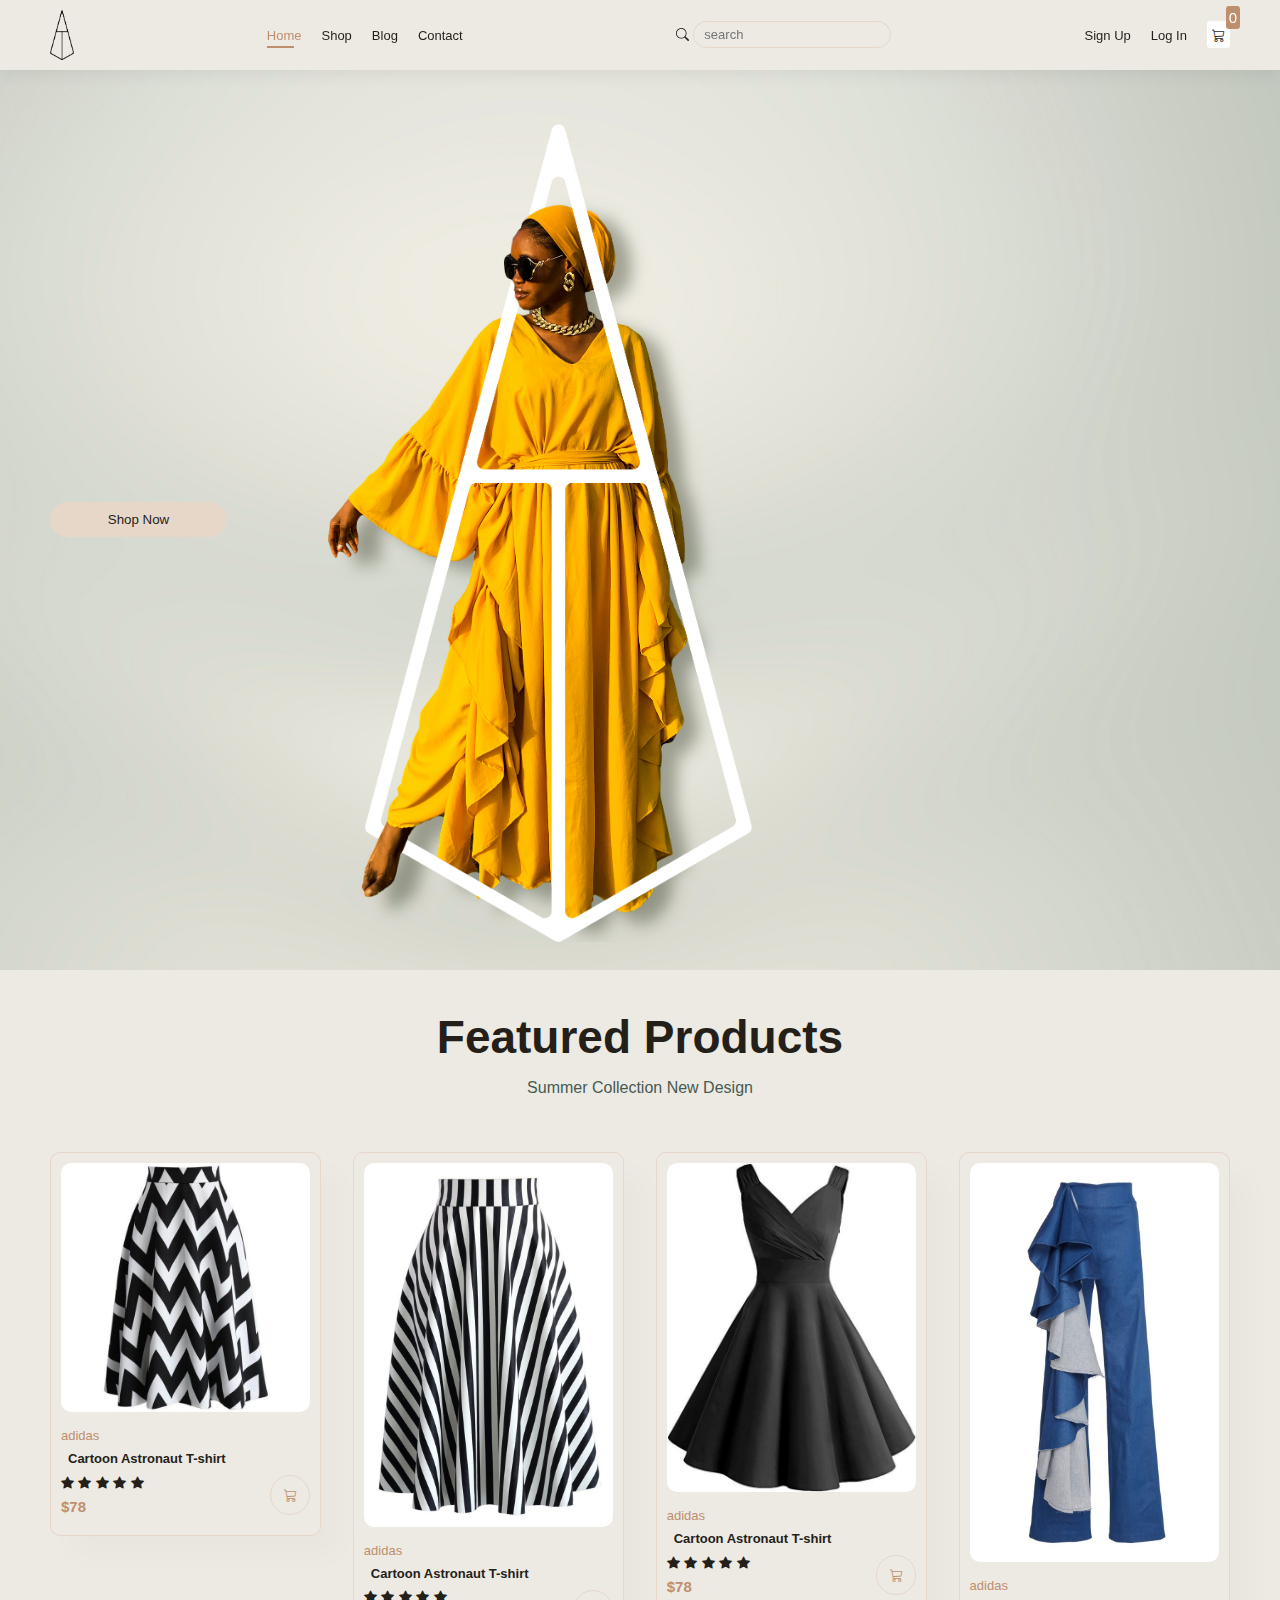
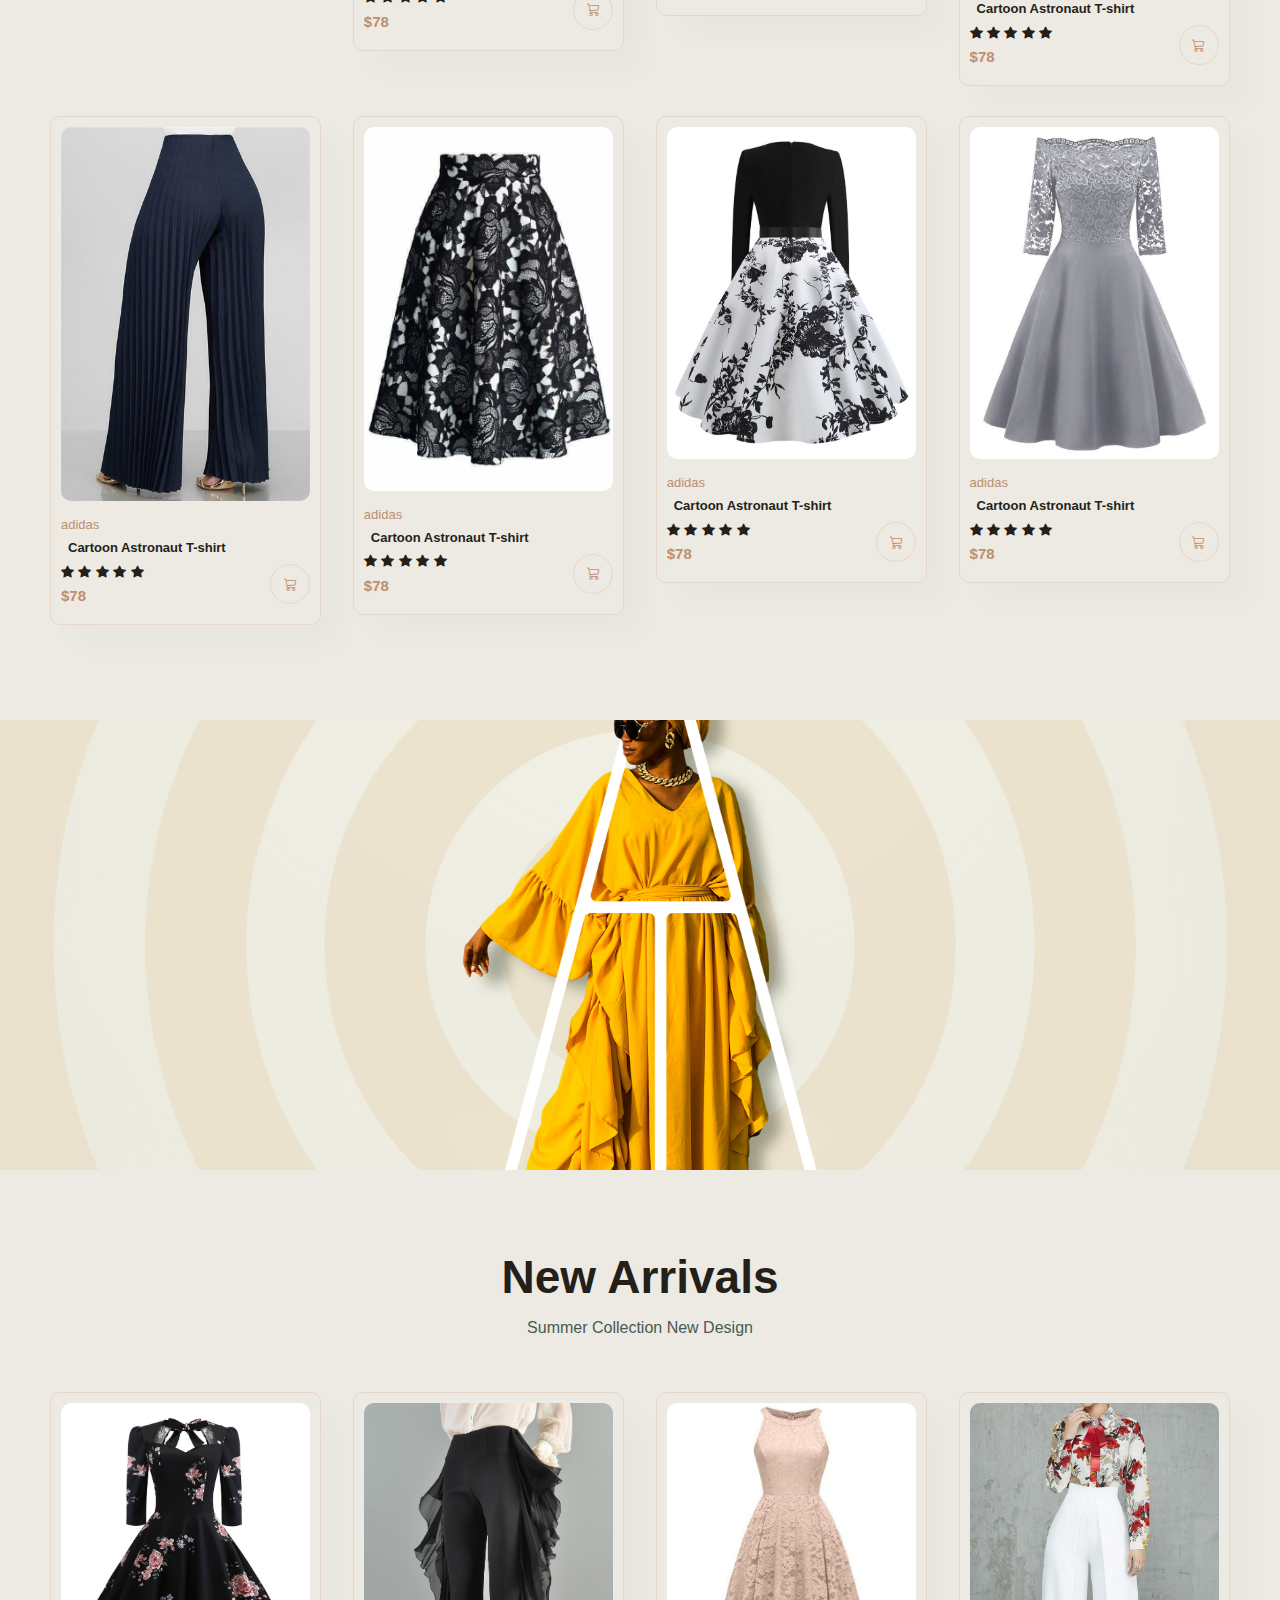
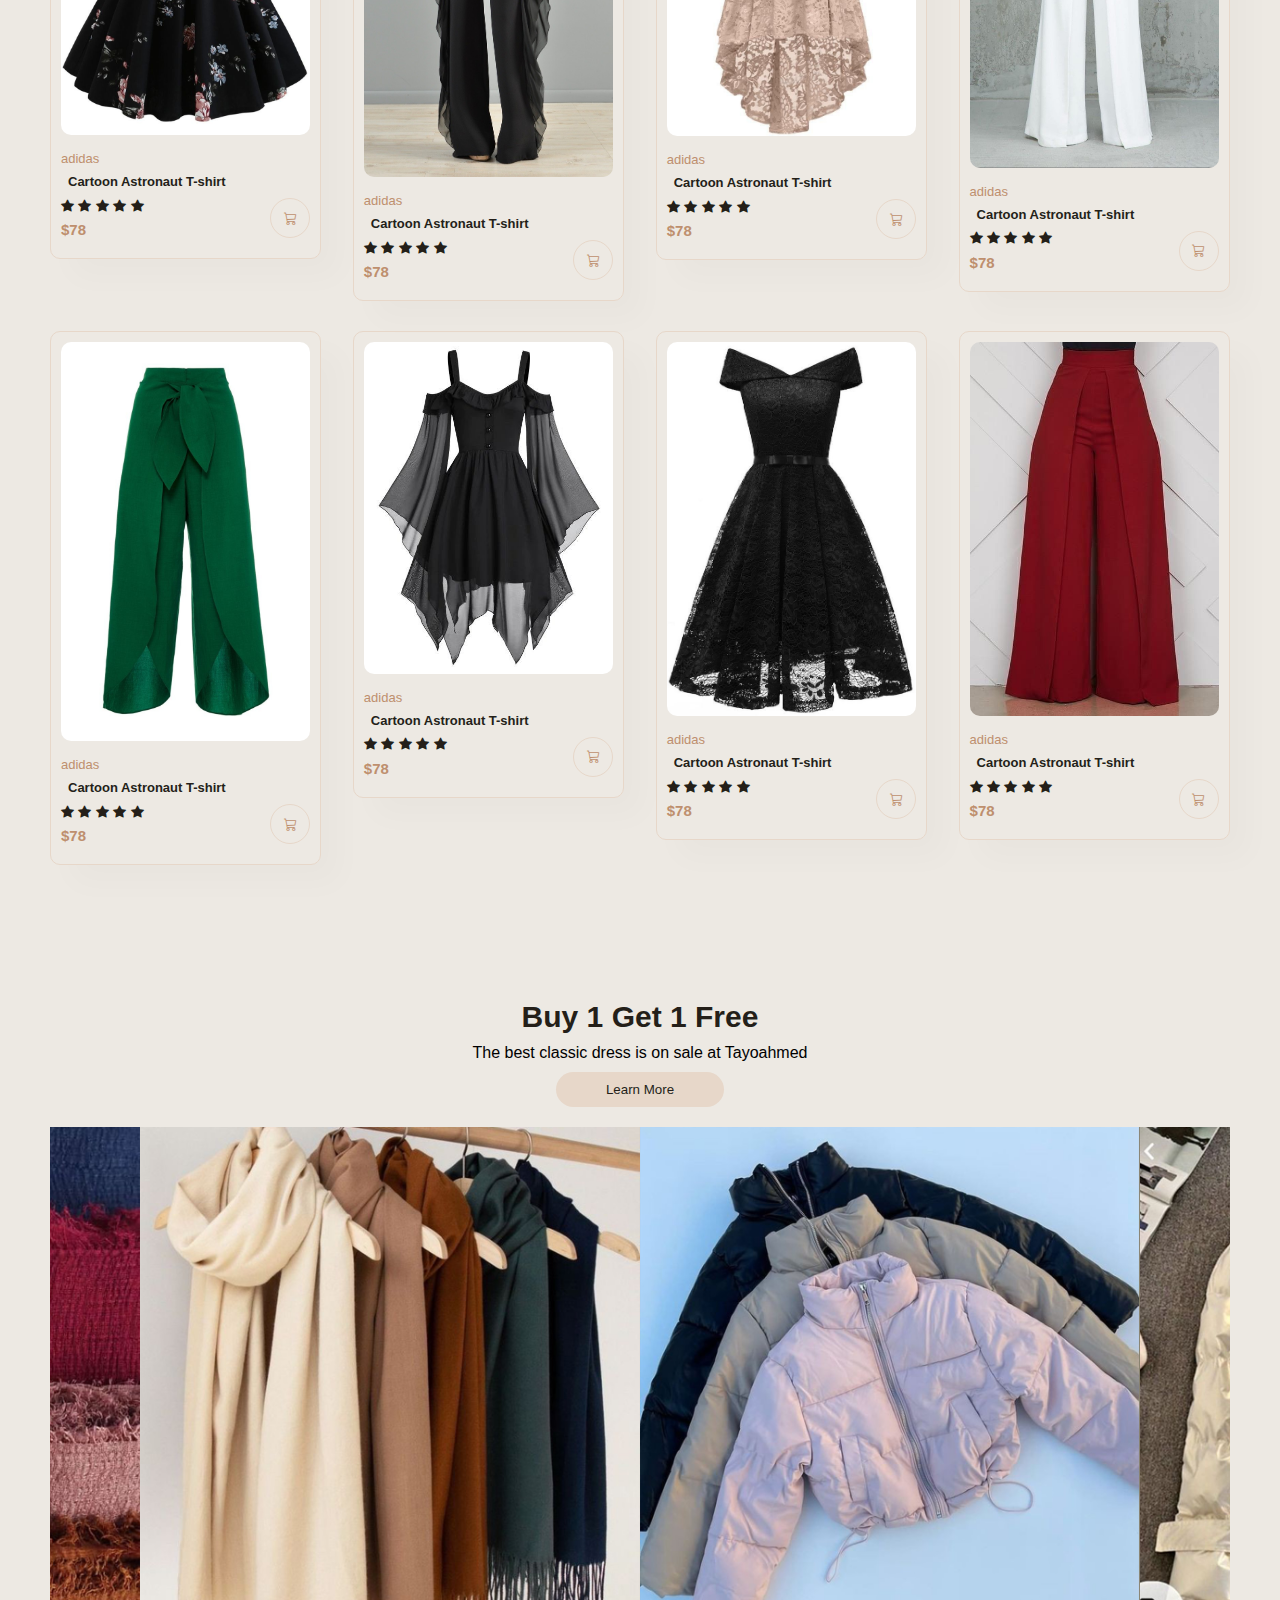
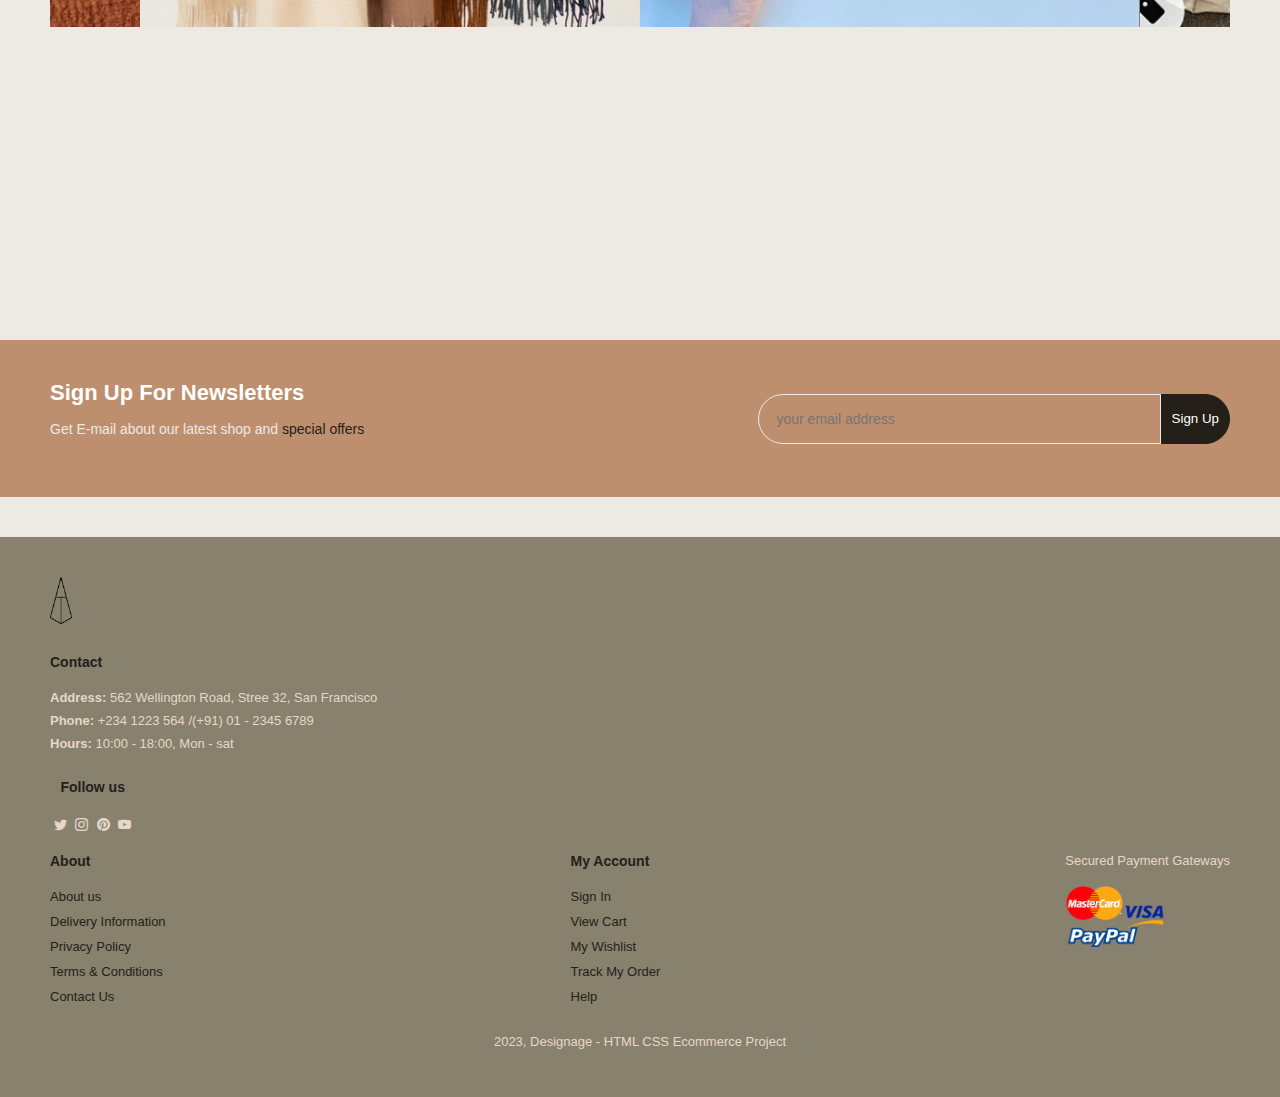
<file: TayoAhmed/index.html>
<!DOCTYPE html>
<html lang="en">
<head>
    <meta charset="UTF-8">
    <meta http-equiv="X-UA-Compatible" content="IE=edge">
    <meta name="viewport" content="width=device-width, initial-scale=1.0">
    <title>Tayo Ahmed</title>
    <link rel="stylesheet" href="https://cdn.jsdelivr.net/npm/bootstrap-icons@1.10.5/font/bootstrap-icons.css">
    <link rel="stylesheet" href="styles.css">
</head>
<body>
    <section id="header">
        <div id="navbar">
            <img src="img/logo.png" alt="" class="logo">
            <ul id="navs">
                <li><a class="active" href="index.html">Home</a></li>
                <li><a href="shop.html">Shop</a></li>
                <li><a href="blog.html">Blog</a></li>
                <li><a href="contact.html">Contact</a></li>
            </ul>
            <div class="inline">
                <i class="bi bi-search"></i>
                <input type="text" placeholder="search">
            </div>
            <ul id="navs">
                <li><a href="signUp.html">Sign Up</a></li>
                <li><a href="logIn.html">Log In</a></li>
                <div class="cart-items">
                    <div id="cart-img"><a href="cart.html"><i class="bi bi-cart3"></i></a></div>
                    <div class="cartAmount">0</div>
                </div>
            </ul>
        </div>
    </section>

    <section id="hero">
        <button>Shop Now</button>
    </section>

    <section id="product1" class="section-p1">
        <h2>Featured Products</h2>
        <p>Summer Collection New Design</p>
        <div class="pro-container">
            <div class="pro">
                <img src="img/pro/b&w.s1.jpg" alt="product-img">
                <div class="des">
                    <span>adidas</span>
                    <h5>Cartoon Astronaut T-shirt</h5>
                    <div class="star">
                       <i class="bi bi-star-fill"></i>
                       <i class="bi bi-star-fill"></i>
                       <i class="bi bi-star-fill"></i>
                       <i class="bi bi-star-fill"></i>
                       <i class="bi bi-star-fill"></i>
                    </div>
                    <h4>$78</h4>
                </div>
                <a href="cart.html"><i class="bi bi-cart3"></i></a>
            </div>
            <div class="pro">
                <img src="img/pro/b&w.s2.jpg" alt="product-img">
                <div class="des">
                    <span>adidas</span>
                    <h5>Cartoon Astronaut T-shirt</h5>
                    <div class="star">
                       <i class="bi bi-star-fill"></i>
                       <i class="bi bi-star-fill"></i>
                       <i class="bi bi-star-fill"></i>
                       <i class="bi bi-star-fill"></i>
                       <i class="bi bi-star-fill"></i>
                    </div>
                    <h4>$78</h4>
                </div>
                <a href="cart.html"><i class="bi bi-cart3"></i></a>
            </div>
            <div class="pro">
                <img src="img/pro/B.g1.jpg" alt="product-img">
                <div class="des">
                    <span>adidas</span>
                    <h5>Cartoon Astronaut T-shirt</h5>
                    <div class="star">
                       <i class="bi bi-star-fill"></i>
                       <i class="bi bi-star-fill"></i>
                       <i class="bi bi-star-fill"></i>
                       <i class="bi bi-star-fill"></i>
                       <i class="bi bi-star-fill"></i>
                    </div>
                    <h4>$78</h4>
                </div>
                <a href="cart.html"><i class="bi bi-cart3"></i></a>
            </div>
            <div class="pro">
                <img src="img/pro/b.p1.jpg" alt="product-img">
                <div class="des">
                    <span>adidas</span>
                    <h5>Cartoon Astronaut T-shirt</h5>
                    <div class="star">
                       <i class="bi bi-star-fill"></i>
                       <i class="bi bi-star-fill"></i>
                       <i class="bi bi-star-fill"></i>
                       <i class="bi bi-star-fill"></i>
                       <i class="bi bi-star-fill"></i>
                    </div>
                    <h4>$78</h4>
                </div>
                <a href="#"><i class="bi bi-cart3"></i></a>
            </div>
            <div class="pro">
                <img src="img/pro/bluepant.jpg" alt="product-img">
                <div class="des">
                    <span>adidas</span>
                    <h5>Cartoon Astronaut T-shirt</h5>
                    <div class="star">
                       <i class="bi bi-star-fill"></i>
                       <i class="bi bi-star-fill"></i>
                       <i class="bi bi-star-fill"></i>
                       <i class="bi bi-star-fill"></i>
                       <i class="bi bi-star-fill"></i>
                    </div>
                    <h4>$78</h4>
                </div>
                <a href="#"><i class="bi bi-cart3"></i></a>
            </div>
            <div class="pro">
                <img src="img/pro/bn.s1.jpg" alt="product-img">
                <div class="des">
                    <span>adidas</span>
                    <h5>Cartoon Astronaut T-shirt</h5>
                    <div class="star">
                       <i class="bi bi-star-fill"></i>
                       <i class="bi bi-star-fill"></i>
                       <i class="bi bi-star-fill"></i>
                       <i class="bi bi-star-fill"></i>
                       <i class="bi bi-star-fill"></i>
                    </div>
                    <h4>$78</h4>
                </div>
                <a href="#"><i class="bi bi-cart3"></i></a>
            </div>
            <div class="pro">
                <img src="img/pro/fulltop.jpg" alt="product-img">
                <div class="des">
                    <span>adidas</span>
                    <h5>Cartoon Astronaut T-shirt</h5>
                    <div class="star">
                       <i class="bi bi-star-fill"></i>
                       <i class="bi bi-star-fill"></i>
                       <i class="bi bi-star-fill"></i>
                       <i class="bi bi-star-fill"></i>
                       <i class="bi bi-star-fill"></i>
                    </div>
                    <h4>$78</h4>
                </div>
                <a href="#"><i class="bi bi-cart3"></i></a>
            </div>
            <div class="pro">
                <img src="img/pro/gy.g2.jpg" alt="product-img">
                <div class="des">
                    <span>adidas</span>
                    <h5>Cartoon Astronaut T-shirt</h5>
                    <div class="star">
                       <i class="bi bi-star-fill"></i>
                       <i class="bi bi-star-fill"></i>
                       <i class="bi bi-star-fill"></i>
                       <i class="bi bi-star-fill"></i>
                       <i class="bi bi-star-fill"></i>
                    </div>
                    <h4>$78</h4>
                </div>
                <a href="#"><i class="bi bi-cart3"></i></a>
            </div>
        </div>
    </section>

    <section id="banner" class="section-m1">
        <!---<h4>Repair Service</h4>
        <h2>Up to <span>70% off</span> - All t-shirts & Accessories</h2>
        <button class="normal">Explore More</button>--->
    </section>

    <section id="product1" class="section-p1">
        <h2>New Arrivals</h2>
        <p>Summer Collection New Design</p>
        <div class="pro-container">
            <div class="pro">
                <img src="img/pro/ss2.jpg" alt="product-img">
                <div class="des">
                    <span>adidas</span>
                    <h5>Cartoon Astronaut T-shirt</h5>
                    <div class="star">
                       <i class="bi bi-star-fill"></i>
                       <i class="bi bi-star-fill"></i>
                       <i class="bi bi-star-fill"></i>
                       <i class="bi bi-star-fill"></i>
                       <i class="bi bi-star-fill"></i>
                    </div>
                    <h4>$78</h4>
                </div>
                <a href="#"><i class="bi bi-cart3"></i></a>
            </div>
            <div class="pro">
                <img src="img/pro/14c36afdfd4a69c829980f1500b2ef84.jpg" alt="product-img">
                <div class="des">
                    <span>adidas</span>
                    <h5>Cartoon Astronaut T-shirt</h5>
                    <div class="star">
                       <i class="bi bi-star-fill"></i>
                       <i class="bi bi-star-fill"></i>
                       <i class="bi bi-star-fill"></i>
                       <i class="bi bi-star-fill"></i>
                       <i class="bi bi-star-fill"></i>
                    </div>
                    <h4>$78</h4>
                </div>
                <a href="#"><i class="bi bi-cart3"></i></a>
            </div>
            <div class="pro">
                <img src="img/pro/1c537ccfdfdc152344956aa84a8720ba.jpg" alt="product-img">
                <div class="des">
                    <span>adidas</span>
                    <h5>Cartoon Astronaut T-shirt</h5>
                    <div class="star">
                       <i class="bi bi-star-fill"></i>
                       <i class="bi bi-star-fill"></i>
                       <i class="bi bi-star-fill"></i>
                       <i class="bi bi-star-fill"></i>
                       <i class="bi bi-star-fill"></i>
                    </div>
                    <h4>$78</h4>
                </div>
                <a href="#"><i class="bi bi-cart3"></i></a>
            </div>
            <div class="pro">
                <img src="img/pro/5f42f55fe56bb58379f9442fbf9e96d3.jpg" alt="product-img">
                <div class="des">
                    <span>adidas</span>
                    <h5>Cartoon Astronaut T-shirt</h5>
                    <div class="star">
                       <i class="bi bi-star-fill"></i>
                       <i class="bi bi-star-fill"></i>
                       <i class="bi bi-star-fill"></i>
                       <i class="bi bi-star-fill"></i>
                       <i class="bi bi-star-fill"></i>
                    </div>
                    <h4>$78</h4>
                </div>
                <a href="#"><i class="bi bi-cart3"></i></a>
            </div>
            <div class="pro">
                <img src="img/pro/7058abf426e1d2d4af50041ea9596c45.jpg" alt="product-img">
                <div class="des">
                    <span>adidas</span>
                    <h5>Cartoon Astronaut T-shirt</h5>
                    <div class="star">
                       <i class="bi bi-star-fill"></i>
                       <i class="bi bi-star-fill"></i>
                       <i class="bi bi-star-fill"></i>
                       <i class="bi bi-star-fill"></i>
                       <i class="bi bi-star-fill"></i>
                    </div>
                    <h4>$78</h4>
                </div>
                <a href="#"><i class="bi bi-cart3"></i></a>
            </div>
            <div class="pro">
                <img src="img/pro/ss1.jpg" alt="product-img">
                <div class="des">
                    <span>adidas</span>
                    <h5>Cartoon Astronaut T-shirt</h5>
                    <div class="star">
                       <i class="bi bi-star-fill"></i>
                       <i class="bi bi-star-fill"></i>
                       <i class="bi bi-star-fill"></i>
                       <i class="bi bi-star-fill"></i>
                       <i class="bi bi-star-fill"></i>
                    </div>
                    <h4>$78</h4>
                </div>
                <a href="#"><i class="bi bi-cart3"></i></a>
            </div>
            <div class="pro">
                <img src="img/pro/79e37701129120617e320def93d8e20e.jpg" alt="product-img">
                <div class="des">
                    <span>adidas</span>
                    <h5>Cartoon Astronaut T-shirt</h5>
                    <div class="star">
                       <i class="bi bi-star-fill"></i>
                       <i class="bi bi-star-fill"></i>
                       <i class="bi bi-star-fill"></i>
                       <i class="bi bi-star-fill"></i>
                       <i class="bi bi-star-fill"></i>
                    </div>
                    <h4>$78</h4>
                </div>
                <a href="#"><i class="bi bi-cart3"></i></a>
            </div>
            <div class="pro">
                <img src="img/pro/944b8204471047354da8c3ea3afe7040.jpg" alt="product-img">
                <div class="des">
                    <span>adidas</span>
                    <h5>Cartoon Astronaut T-shirt</h5>
                    <div class="star">
                       <i class="bi bi-star-fill"></i>
                       <i class="bi bi-star-fill"></i>
                       <i class="bi bi-star-fill"></i>
                       <i class="bi bi-star-fill"></i>
                       <i class="bi bi-star-fill"></i>
                    </div>
                    <h4>$78</h4>
                </div>
                <a href="#"><i class="bi bi-cart3"></i></a>
            </div>
        </div>
    </section>

    <section id="sm-banner" class="section-p1">
        <div class="banner-box">
            <h2>Buy 1 Get 1 Free</h2>
            <span>The best classic dress is on sale at Tayoahmed</span>
            <button class="white">Learn More</button>
            <div class="slider">
                <div class="slide">
                    <img src="img/slide3.jpg" alt="">
                    <img src="img/slide1.jpg" alt="">
                    <img src="img/slide2.jpg" alt="">
                    <img src="img/wSlide1.jpg" alt="">
                    <img src="img/wSlide2.jpg" alt="">
                    <img src="img/wSlide3.jpg" alt="">
                </div>
            </div>
        </div>
    </section>

    <section id="newsletter" class="section-p1 section-m1">
        <div class="newstext">
            <h4>Sign Up For Newsletters</h4>
            <p>Get E-mail about our latest shop and <span>special offers</span></p>
        </div>
        <div class="form">
            <input class="news" type="email" placeholder="your email address">
            <button class="norm">Sign Up</button>
        </div>
    </section>

    <footer class="section-p1">
        <div class="col">
            <img class="logo main-logo" src="img/logo.png" alt="logo-here">
            <h4>Contact</h4>
            <p><strong>Address:</strong> 562 Wellington Road, Stree 32, San Francisco
            </p>
            <p><strong>Phone:</strong> +234 1223 564 /(+91) 01 - 2345 6789</p>
            <p><strong>Hours:</strong> 10:00 - 18:00, Mon - sat</p>
            <div class="follow">
                <h4>Follow us</h4>
                <div class="icon">
                    <i class="bi bi-facebook-f"></i>
                    <i class="bi bi-twitter"></i>
                    <i class="bi bi-instagram"></i>
                    <i class="bi bi-pinterest"></i>
                    <i class="bi bi-youtube"></i>
                </div>
            </div>
        </div>

        <div class="col">
            <h4>About</h4>
            <a href="#">About us</a>
            <a href="#">Delivery Information</a>
            <a href="#">Privacy Policy</a>
            <a href="#">Terms & Conditions</a>
            <a href="#">Contact Us</a>
        </div>

        <div class="col">
            <h4>My Account</h4>
            <a href="#">Sign In</a>
            <a href="#">View Cart</a>
            <a href="#">My Wishlist</a>
            <a href="#">Track My Order</a>
            <a href="#">Help</a>
        </div>

        <div class="col install">
            <p>Secured Payment Gateways</p>
            <img src="img/7-2-payment-method-transparent.png" alt="payment-img">
        </div>

        <div class="copyright">
            <p>2023, Designage - HTML CSS Ecommerce Project</p>
        </div>
    </footer>



</body>
</html>
</file>
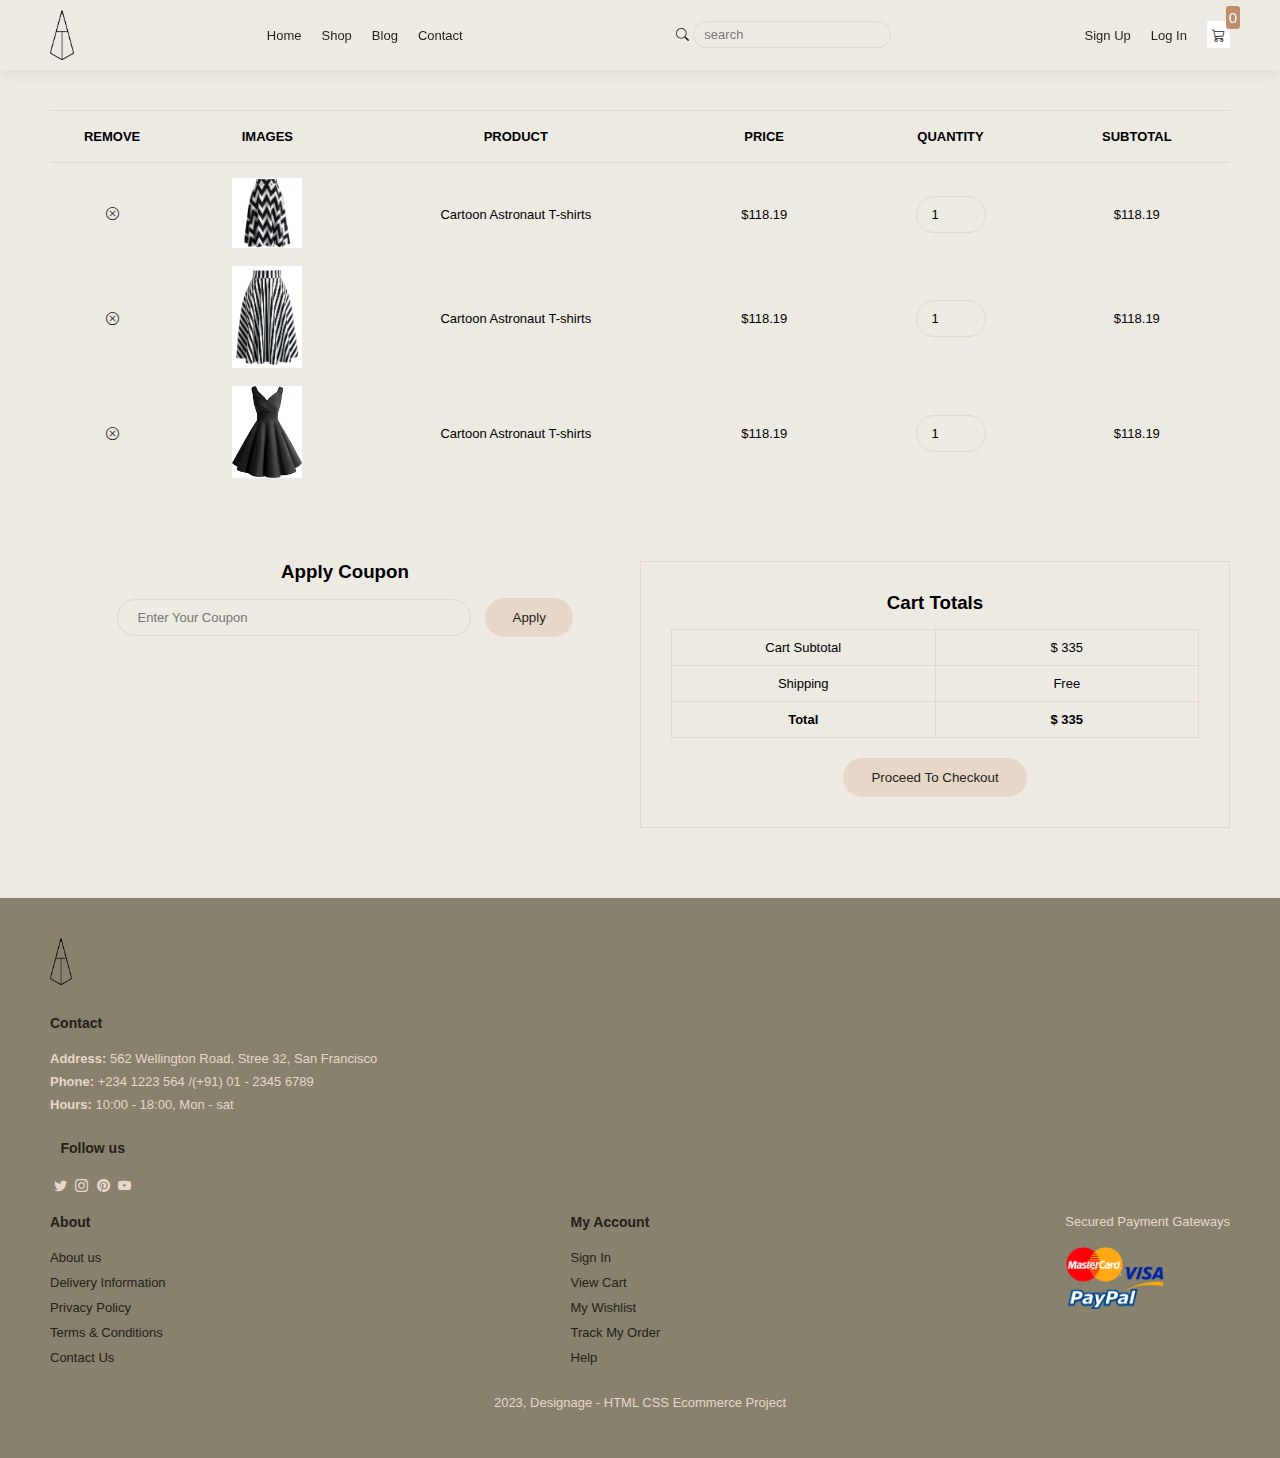
<file: TayoAhmed/cart.html>
<!DOCTYPE html>
<html lang="en">
<head>
    <meta charset="UTF-8">
    <meta http-equiv="X-UA-Compatible" content="IE=edge">
    <meta name="viewport" content="width=device-width, initial-scale=1.0">
    <title>Tayo Ahmed</title>
    <link rel="stylesheet" href="https://cdn.jsdelivr.net/npm/bootstrap-icons@1.10.5/font/bootstrap-icons.css">
    <link rel="stylesheet" href="styles.css">
</head>
<body>
    <section id="header">
        <div id="navbar">
            <img class="logo" src="img/logo.png" alt="logo-here">
            <ul id="navs">
                <li><a href="index.html">Home</a></li>
                <li><a href="shop.html">Shop</a></li>
                <li><a href="blog.html">Blog</a></li>
                <li><a href="contact.html">Contact</a></li>
            </ul>
            <div class="inline">
                <i class="bi bi-search"></i>
                <input type="text" placeholder="search">
            </div>
            <ul id="navs">
                <li><a href="signUp.html">Sign Up</a></li>
                <li><a href="logIn.html">Log In</a></li>
                <div class="cart-items">
                    <div id="cart-img"><a class="active" href="cart.html"><i class="bi bi-cart3"></i></a></div>
                    <div class="cartAmount">0</div>
                </div>
            </ul>
        </div>
    </section>

    <section id="cart" class="section-p1">
        <table width="100%">
            <thead>
                <tr>
                    <td>Remove</td>
                    <td>Images</td>
                    <td>Product</td>
                    <td>Price</td>
                    <td>Quantity</td>
                    <td>Subtotal</td>
                </tr>
            </thead>
            <tbody>
                <tr>
                    <td><a href="#"><i class="bi bi-x-circle"></i></a></td>
                    <td><img src="img/pro/b&w.s1.jpg" alt="image-here"></td>
                    <td>Cartoon Astronaut T-shirts</td>
                    <td>$118.19</td>
                    <td><input type="number" value="1"></td>
                    <td>$118.19</td>
                </tr>
                <tr>
                    <td><a href="#"><i class="bi bi-x-circle"></i></a></td>
                    <td><img src="img/pro/b&w.s2.jpg" alt="image-here"></td>
                    <td>Cartoon Astronaut T-shirts</td>
                    <td>$118.19</td>
                    <td><input type="number" value="1"></td>
                    <td>$118.19</td>
                </tr>
                <tr>
                    <td><a href="#"><i class="bi bi-x-circle"></i></a></td>
                    <td><img src="img/pro/B.g1.jpg" alt="image-here"></td>
                    <td>Cartoon Astronaut T-shirts</td>
                    <td>$118.19</td>
                    <td><input type="number" value="1"></td>
                    <td>$118.19</td>
                </tr>
            </tbody>
        </table>
    </section>

    <section id="cart-add" class="section-p1">
        <div id="coupon">
            <h3>Apply Coupon</h3>
            <div>
                <input type="text" placeholder="Enter Your Coupon">
                <button>Apply</button>
            </div>
        </div>
        <div id="subtotal">
            <h3>Cart Totals</h3>
            <table>
                <tr>
                    <td>Cart Subtotal</td>
                    <td>$ 335</td>
                </tr>
                <tr>
                    <td>Shipping</td>
                    <td>Free</td>
                </tr>
                <tr>
                    <td><strong>Total</strong></td>
                    <td><strong>$ 335</strong></td>
                </tr>
            </table>
            <button class="normal">Proceed To Checkout</button>
        </div>
    </section>

    <footer class="section-p1">
        <div class="col">
            <img class="logo main-logo" src="img/logo.png" alt="logo-here">
            <h4>Contact</h4>
            <p><strong>Address:</strong> 562 Wellington Road, Stree 32, San Francisco
            </p>
            <p><strong>Phone:</strong> +234 1223 564 /(+91) 01 - 2345 6789</p>
            <p><strong>Hours:</strong> 10:00 - 18:00, Mon - sat</p>
            <div class="follow">
                <h4>Follow us</h4>
                <div class="icon">
                    <i class="bi bi-facebook-f"></i>
                    <i class="bi bi-twitter"></i>
                    <i class="bi bi-instagram"></i>
                    <i class="bi bi-pinterest"></i>
                    <i class="bi bi-youtube"></i>
                </div>
            </div>
        </div>

        <div class="col">
            <h4>About</h4>
            <a href="#">About us</a>
            <a href="#">Delivery Information</a>
            <a href="#">Privacy Policy</a>
            <a href="#">Terms & Conditions</a>
            <a href="#">Contact Us</a>
        </div>

        <div class="col">
            <h4>My Account</h4>
            <a href="#">Sign In</a>
            <a href="#">View Cart</a>
            <a href="#">My Wishlist</a>
            <a href="#">Track My Order</a>
            <a href="#">Help</a>
        </div>

        <div class="col install">
            <p>Secured Payment Gateways</p>
            <img src="img/7-2-payment-method-transparent.png" alt="payment-img">
        </div>

        <div class="copyright">
            <p>2023, Designage - HTML CSS Ecommerce Project</p>
        </div>
    </footer>
</file>
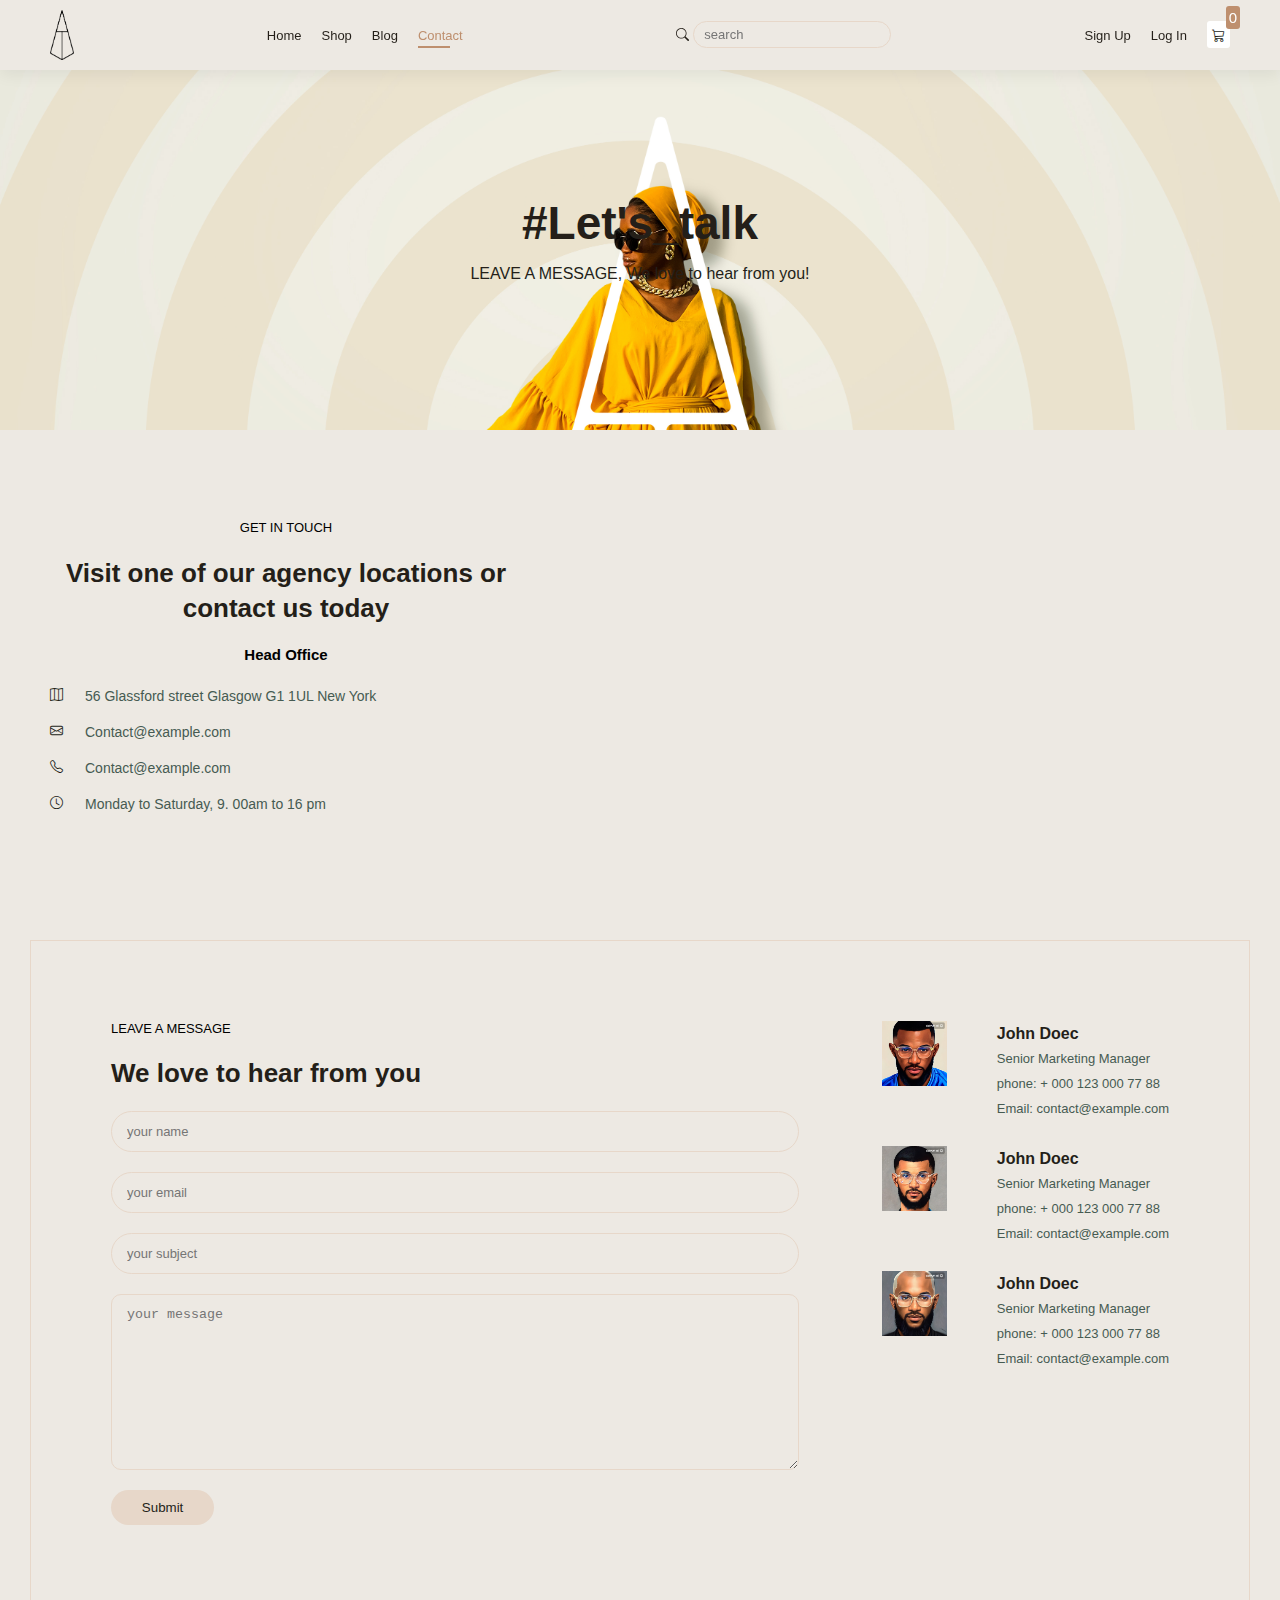
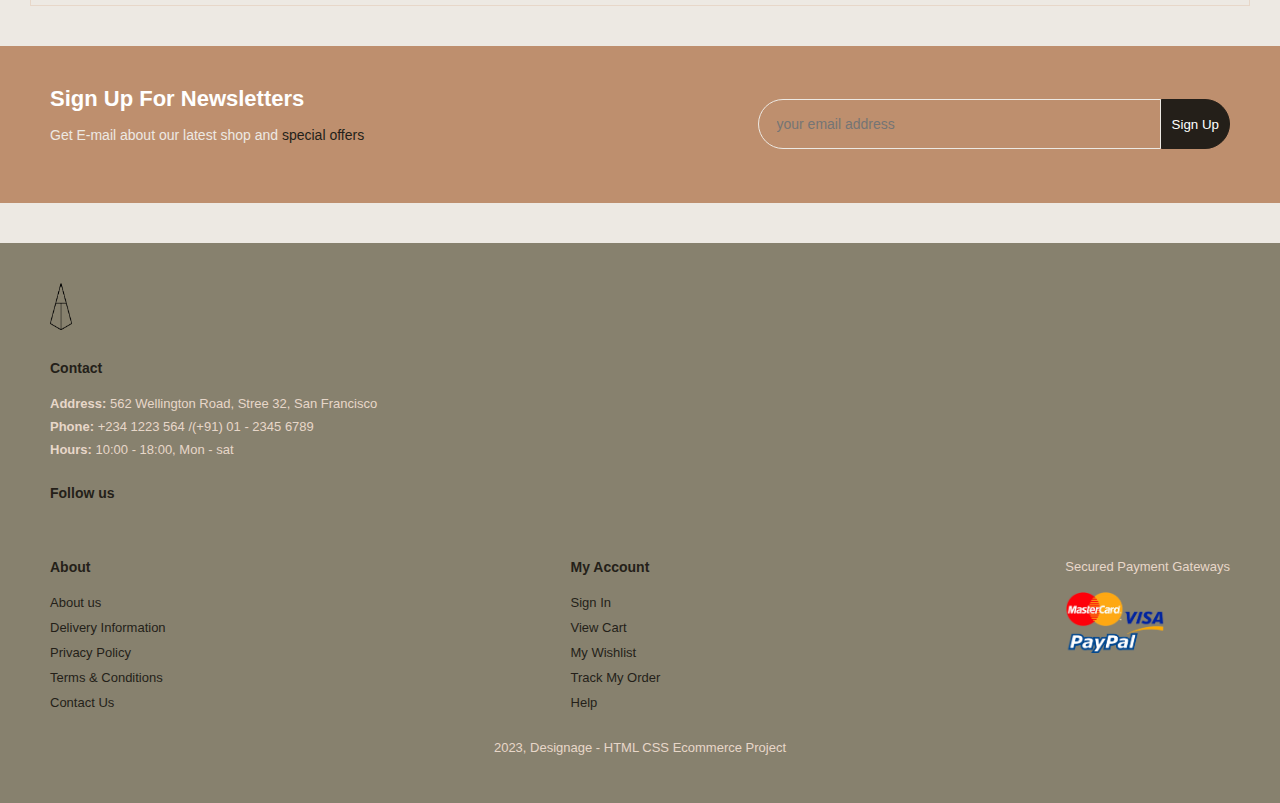
<file: TayoAhmed/contact.html>
<!DOCTYPE html>
<html lang="en">
<head>
    <meta charset="UTF-8">
    <meta http-equiv="X-UA-Compatible" content="IE=edge">
    <meta name="viewport" content="width=device-width, initial-scale=1.0">
    <title>Tayo Ahmed</title>
    <link rel="stylesheet" href="https://cdn.jsdelivr.net/npm/bootstrap-icons@1.10.5/font/bootstrap-icons.css">
    <link rel="stylesheet" href="styles.css">
</head>
<body>
    <section id="header">
        <div id="navbar">
            <img class="logo" src="img/logo.png" alt="logo-here">
            <ul id="navs">
                <li><a href="index.html">Home</a></li>
                <li><a href="shop.html">Shop</a></li>
                <li><a href="blog.html">Blog</a></li>
                <li><a class="active" href="contact.html">Contact</a></li>
            </ul>
            <div class="inline">
                <i class="bi bi-search"></i>
                <input type="text" placeholder="search">
            </div>
            <ul id="navs">
                <li><a href="signUp.html">Sign Up</a></li>
                <li><a href="logIn.html">Log In</a></li>
                <div class="cart-items">
                    <div id="cart-img"><a href="cart.html"><i class="bi bi-cart3"></i></a></div>
                    <div class="cartAmount">0</div>
                </div>
            </ul>
        </div>
    </section>

    <section id="page-header" class="about-header">
        <h2>#Let's_talk</h2>
        <p>LEAVE A MESSAGE, We love to hear from you!</p>
    </section>

    <section id="contact-details" class="section-p1">
        <div class="details">
            <span>GET IN TOUCH</span>
            <h2>Visit one of our agency locations or contact us today</h2>
            <h3>Head Office</h3>
            <div>
                <li>
                    <i class="bi bi-map"></i>
                    <p>56 Glassford street Glasgow G1 1UL New York</p>
                </li>
                <li>
                    <i class="bi bi-envelope"></i>
                    <p>Contact@example.com</p>
                </li>
                <li>
                    <i class="bi bi-telephone"></i>
                    <p>Contact@example.com</p>
                </li>
                <li>
                    <i class="bi bi-clock"></i>
                    <p>Monday to Saturday, 9. 00am to 16 pm</p>
                </li>
            </div>
        </div>
        <div class="map">
            <iframe src="https://www.google.com/maps/embed?pb=!1m14!1m12!1m3!1d15760.258948541148!2d7.4922416!3d9.05785985!2m3!1f0!2f0!3f0!3m2!1i1024!2i768!4f13.1!5e0!3m2!1sen!2sng!4v1684747348726!5m2!1sen!2sng" style="border:0;" allowfullscreen="" loading="lazy" referrerpolicy="no-referrer-when-downgrade">

            </iframe>
        </div>
    </section>

    <section id="form-details">
        <form action="">
            <span>LEAVE A MESSAGE</span>
            <h2>We love to hear from you</h2>
            <input type="text" placeholder="your name">
            <input type="email" placeholder="your email">
            <input type="text" placeholder="your subject">
            <textarea name="" id="" cols="30" rows="10" placeholder="your message"></textarea>
            <button>Submit</button>
        </form>
        <div class="people">
            <div>
                <img src="img/jon1.jpg" alt="face-image">
                <p><span>John Doec</span> Senior Marketing Manager <br> phone: + 000 123 
                    000 77 88 <br> Email: contact@example.com </p>
            </div>
            <div>
                <img src="img/jon2.jpg" alt="face-image">
                <p><span>John Doec</span> Senior Marketing Manager <br> phone: + 000 123 
                    000 77 88 <br> Email: contact@example.com </p>
            </div>
            <div>
                <img src="img/jon3.jpg" alt="face-image">
                <p><span>John Doec</span> Senior Marketing Manager <br> phone: + 000 123 
                    000 77 88 <br> Email: contact@example.com </p>
            </div>
        </div>
    </section>

    <section id="newsletter" class="section-p1 section-m1">
        <div class="newstext">
            <h4>Sign Up For Newsletters</h4>
            <p>Get E-mail about our latest shop and <span>special offers</span></p>
        </div>
        <div class="form">
            <input class="news" type="email" placeholder="your email address">
            <button class="norm">Sign Up</button>
        </div>
    </section>

    <footer class="section-p1">
        <div class="col">
            <img class="logo main-logo" src="img/logo.png" alt="logo-here">
            <h4>Contact</h4>
            <p><strong>Address:</strong> 562 Wellington Road, Stree 32, San Francisco
            </p>
            <p><strong>Phone:</strong> +234 1223 564 /(+91) 01 - 2345 6789</p>
            <p><strong>Hours:</strong> 10:00 - 18:00, Mon - sat</p>
            <div class="follow">
                <h4>Follow us</h4>
                <div class="icon">
                    <i class="fab fa-facebook-f"></i>
                    <i class="fab fa-twitter"></i>
                    <i class="fab fa-instagram"></i>
                    <i class="fab fa-pinterest"></i>
                    <i class="fab fa-youtube"></i>
                </div>
            </div>
        </div>

        <div class="col">
            <h4>About</h4>
            <a href="#">About us</a>
            <a href="#">Delivery Information</a>
            <a href="#">Privacy Policy</a>
            <a href="#">Terms & Conditions</a>
            <a href="#">Contact Us</a>
        </div>

        <div class="col">
            <h4>My Account</h4>
            <a href="#">Sign In</a>
            <a href="#">View Cart</a>
            <a href="#">My Wishlist</a>
            <a href="#">Track My Order</a>
            <a href="#">Help</a>
        </div>

        <div class="col install">
            <p>Secured Payment Gateways</p>
            <img src="img/7-2-payment-method-transparent.png" alt="payment-img">
        </div>

        <div class="copyright">
            <p>2023, Designage - HTML CSS Ecommerce Project</p>
        </div>
    </footer>



</body>
</html>
</file>
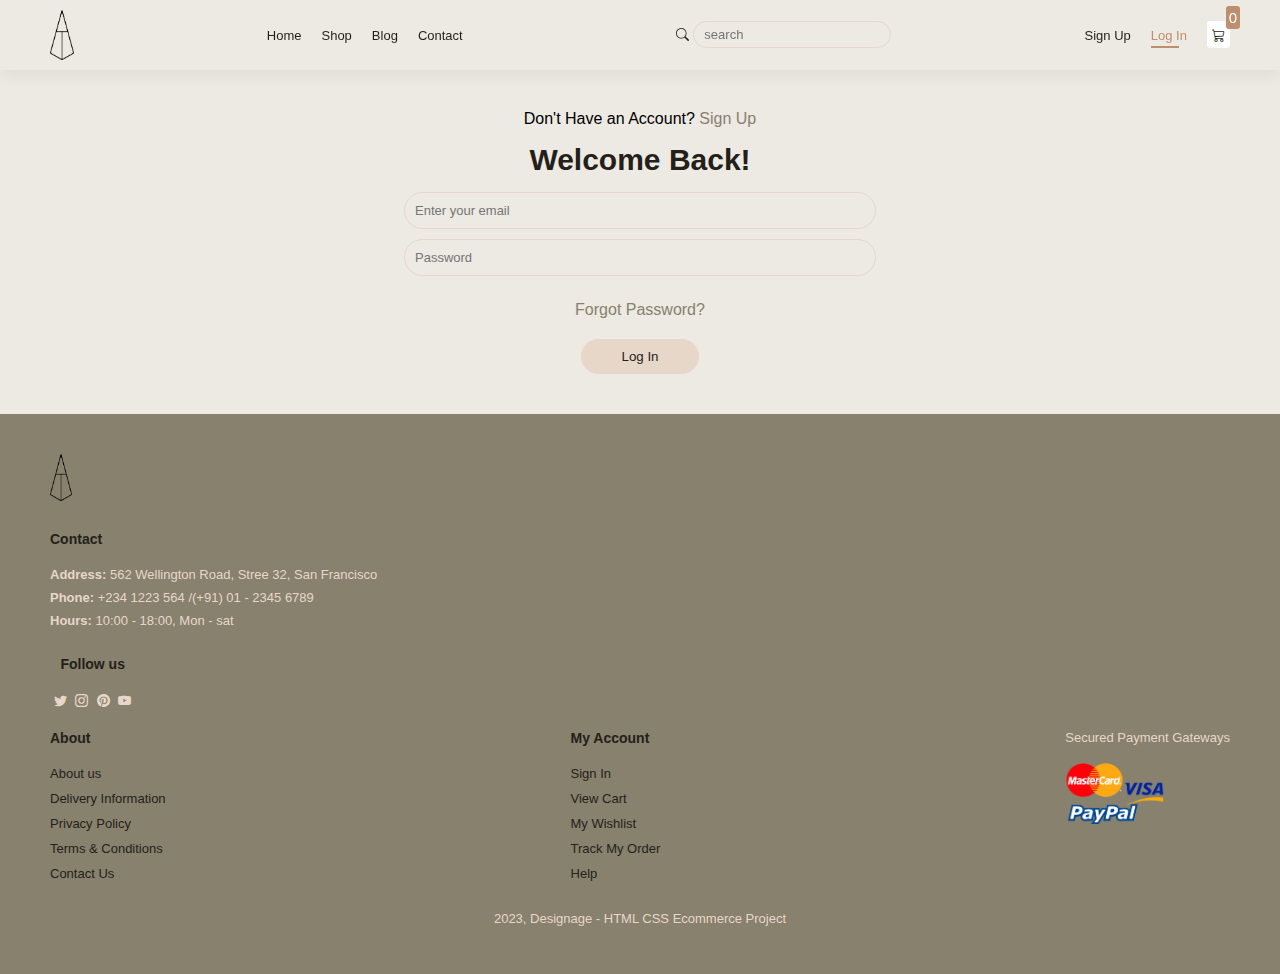
<file: TayoAhmed/logIn.html>
<!DOCTYPE html>
<html lang="en">
<head>
    <meta charset="UTF-8">
    <meta http-equiv="X-UA-Compatible" content="IE=edge">
    <meta name="viewport" content="width=device-width, initial-scale=1.0">
    <title>Tayo Ahmed</title>
    <link rel="stylesheet" href="https://cdn.jsdelivr.net/npm/bootstrap-icons@1.10.5/font/bootstrap-icons.css">
    <link rel="stylesheet" href="styles.css">
</head>
<body>
  <section id="header">
    <div id="navbar">
      <img class="logo" src="img/logo.png" alt="logo-here">
        <ul id="navs">
            <li><a href="index.html">Home</a></li>
            <li><a href="shop.html">Shop</a></li>
            <li><a href="blog.html">Blog</a></li>
            <li><a href="contact.html">Contact</a></li>
        </ul>
        <div class="inline">
            <i class="bi bi-search"></i>
            <input type="text" placeholder="search">
        </div>
        <ul id="navs">
            <li><a href="signUp.html">Sign Up</a></li>
            <li><a class="active" href="logIn.html">Log In</a></li>
            <div class="cart-items">
                <div id="cart-img"><a href="cart.html"><i class="bi bi-cart3"></i></a></div>
                <div class="cartAmount">0</div>
            </div>
        </ul>
    </div>
</section>
    <div id="form" class="section-p1">
        <ul class="tab-group">
          <li class="tab">Don't Have an Account? <a href="signUp.html">Sign Up</a></li>
        </ul>
    <div id="login">   
            <h1>Welcome Back!</h1>
<form action="/" method="post">
    <div class="field-wrap">
              <input type="email" placeholder="Enter your email"/>
    </div>
    <div class="field-wrap">
              <input type="password" placeholder="Password"/>
    </div>
            <p class="forgot"><a href="#">Forgot Password?</a></p>
            <button>Log In</button>
</form>
          </div>
          
        </div><!-- tab-content -->
        
  </div> <!-- /form -->

    <footer class="section-p1">
        <div class="col">
            <img class="logo main-logo" src="img/logo.png" alt="logo-here">
            <h4>Contact</h4>
            <p><strong>Address:</strong> 562 Wellington Road, Stree 32, San Francisco
            </p>
            <p><strong>Phone:</strong> +234 1223 564 /(+91) 01 - 2345 6789</p>
            <p><strong>Hours:</strong> 10:00 - 18:00, Mon - sat</p>
            <div class="follow">
                <h4>Follow us</h4>
                <div class="icon">
                    <i class="bi bi-facebook-f"></i>
                    <i class="bi bi-twitter"></i>
                    <i class="bi bi-instagram"></i>
                    <i class="bi bi-pinterest"></i>
                    <i class="bi bi-youtube"></i>
                </div>
            </div>
        </div>

        <div class="col">
            <h4>About</h4>
            <a href="#">About us</a>
            <a href="#">Delivery Information</a>
            <a href="#">Privacy Policy</a>
            <a href="#">Terms & Conditions</a>
            <a href="#">Contact Us</a>
        </div>

        <div class="col">
            <h4>My Account</h4>
            <a href="#">Sign In</a>
            <a href="#">View Cart</a>
            <a href="#">My Wishlist</a>
            <a href="#">Track My Order</a>
            <a href="#">Help</a>
        </div>

        <div class="col install">
            <p>Secured Payment Gateways</p>
            <img src="img/7-2-payment-method-transparent.png" alt="payment-img">
        </div>

        <div class="copyright">
            <p>2023, Designage - HTML CSS Ecommerce Project</p>
        </div>
    </footer>
</file>
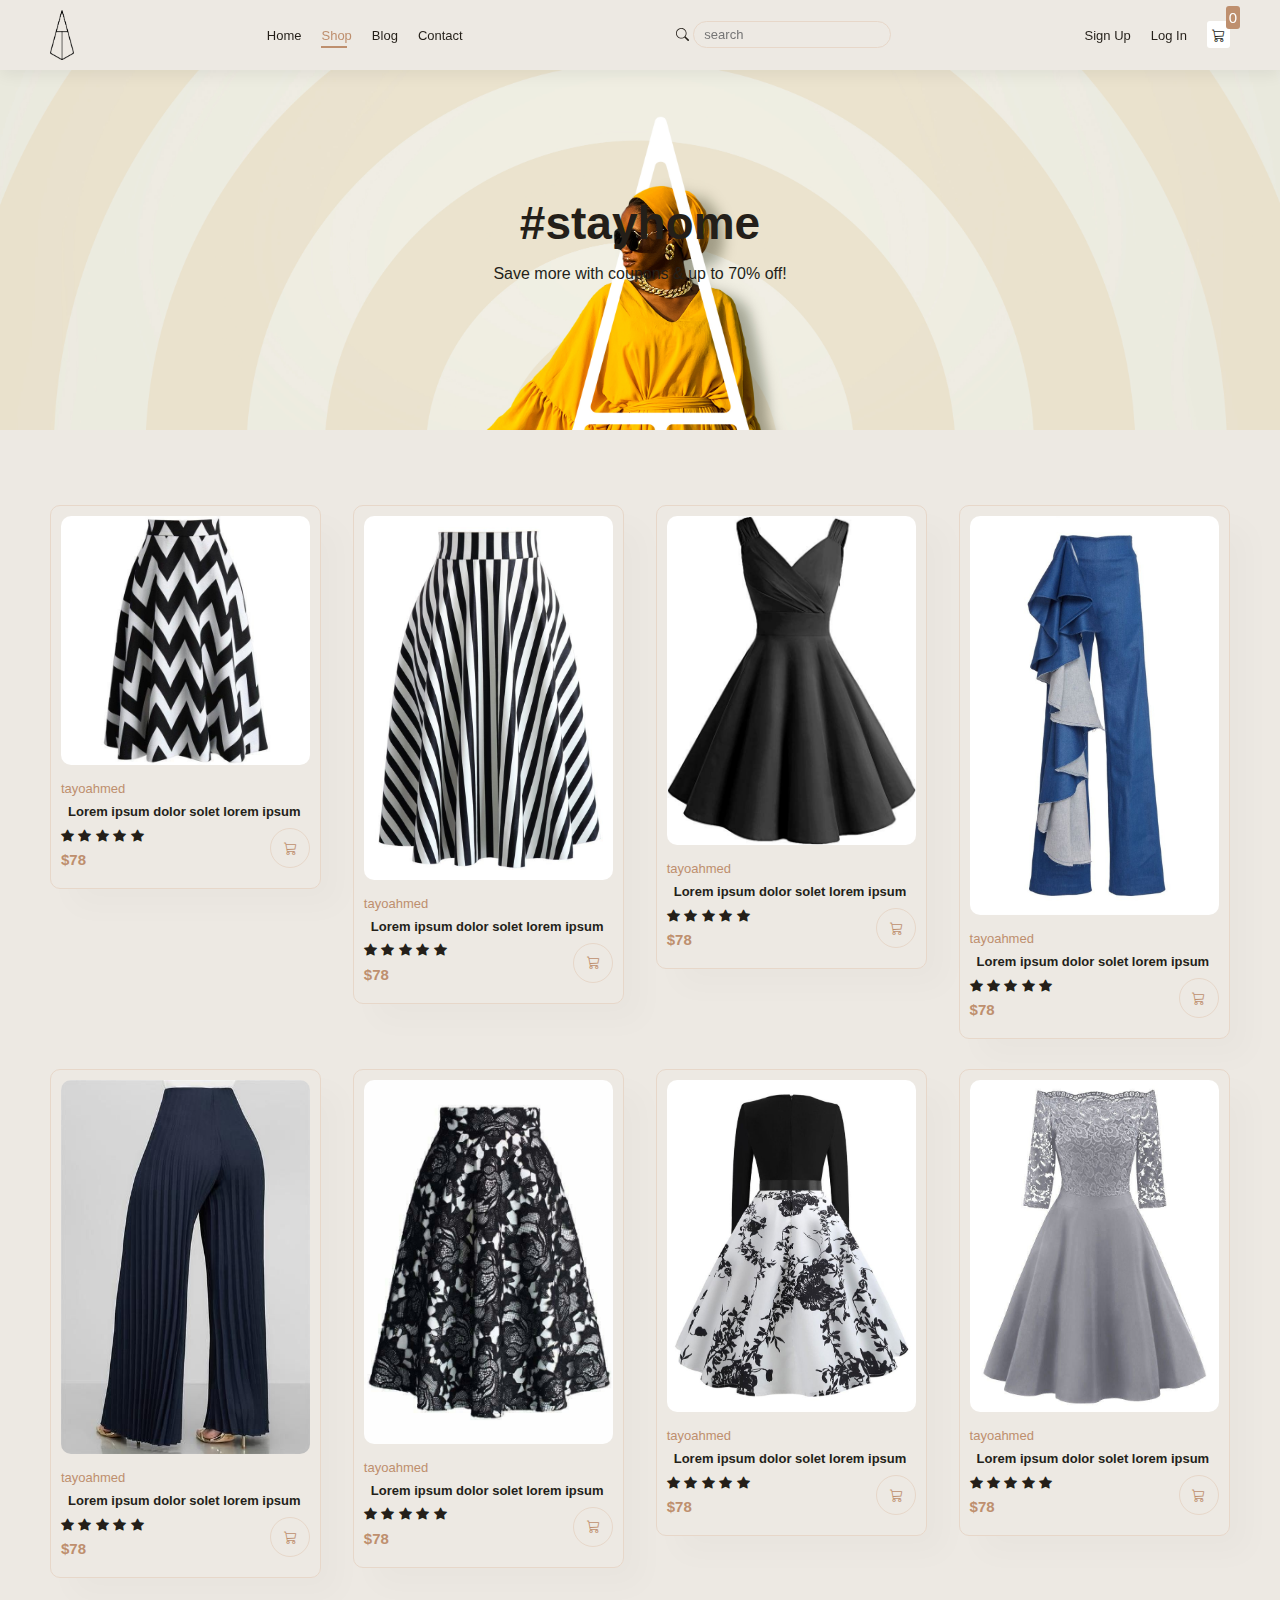
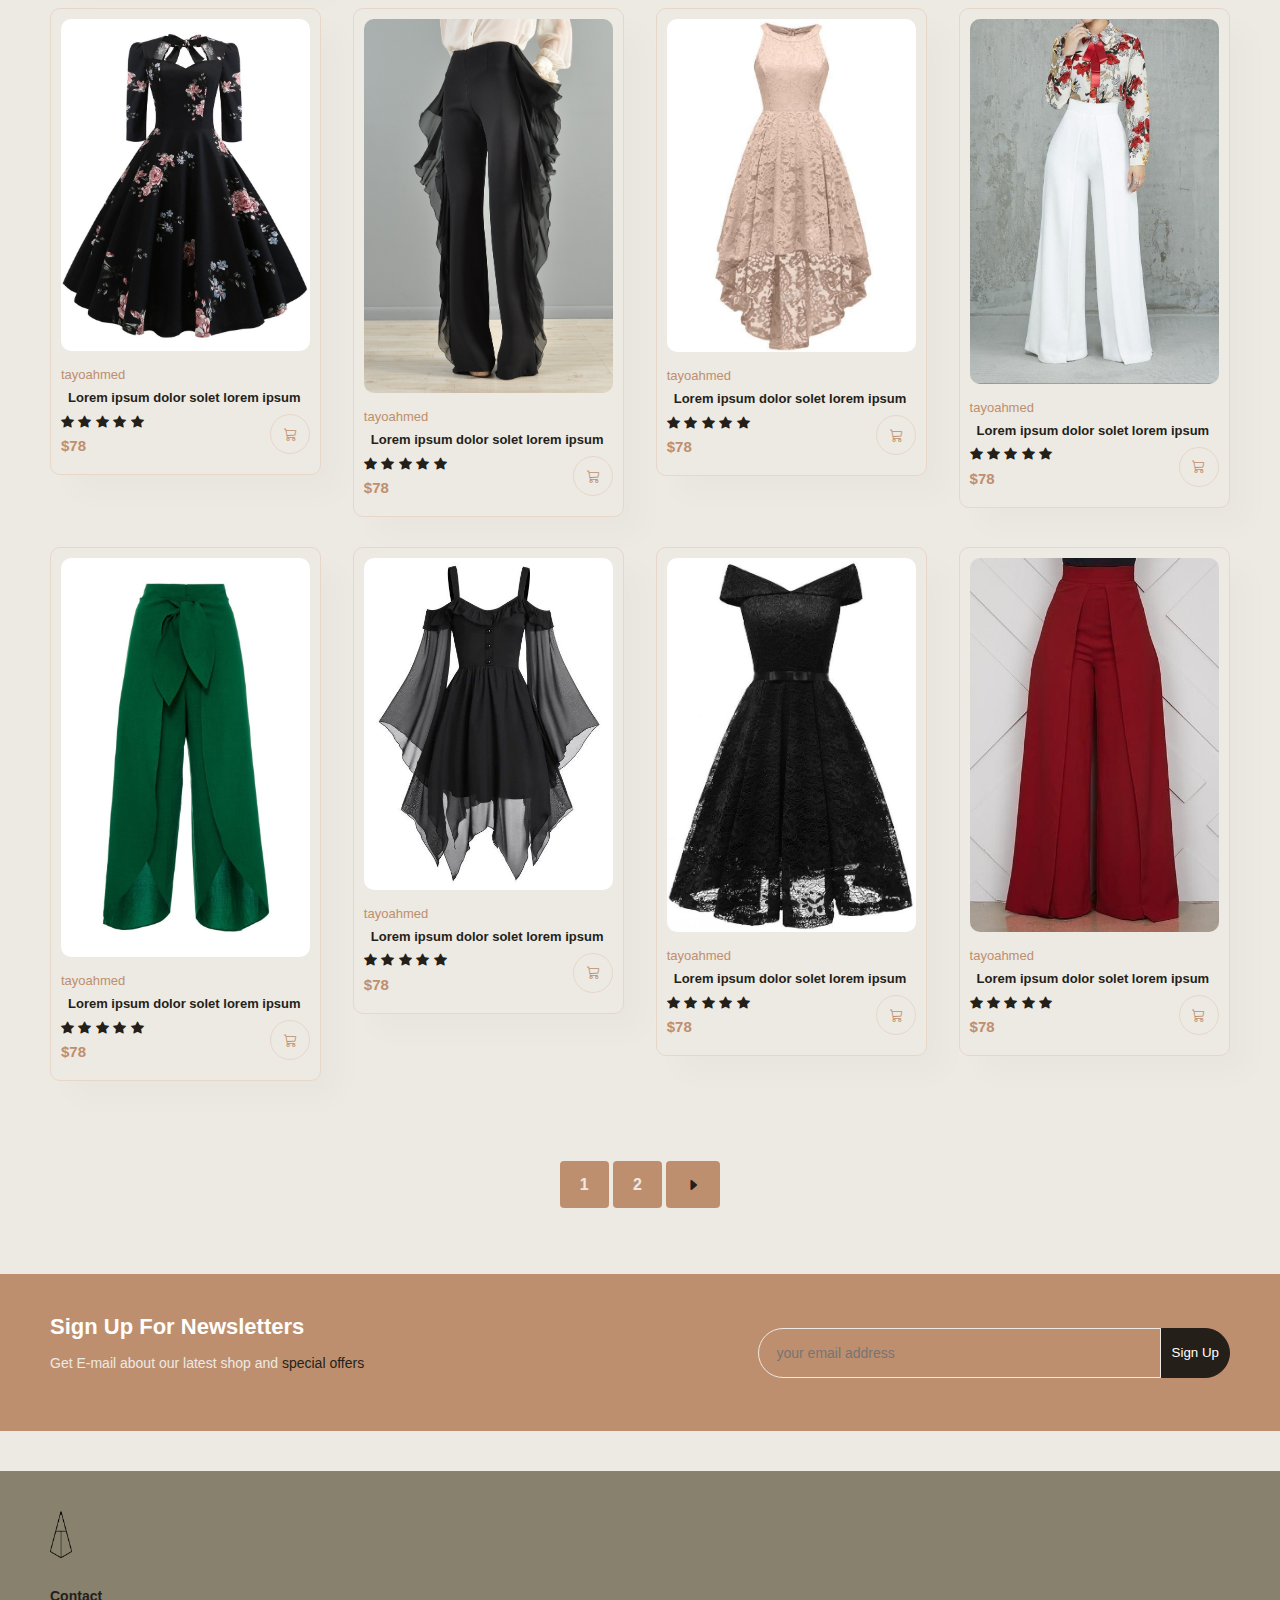
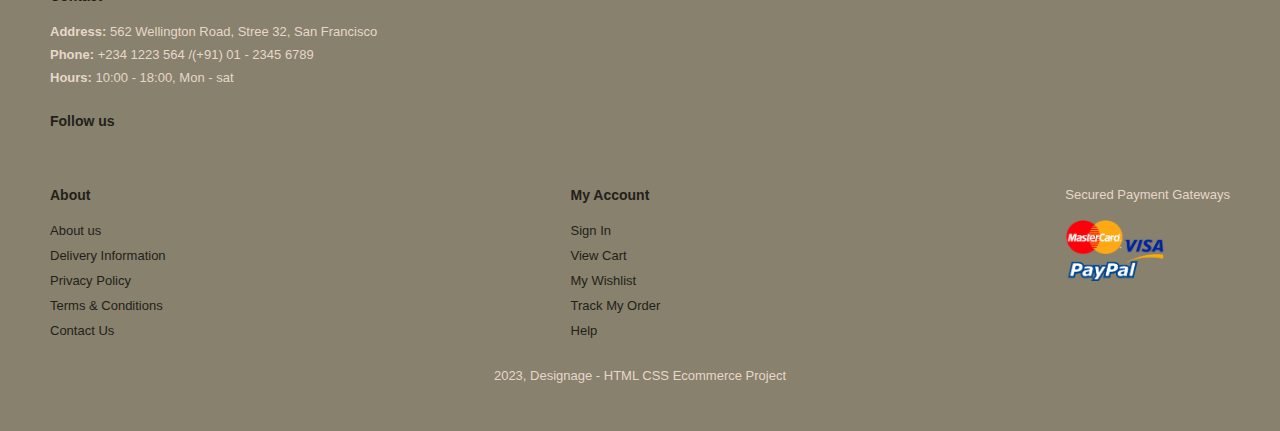
<file: TayoAhmed/shop.html>
<!DOCTYPE html>
<html lang="en">
<head>
    <meta charset="UTF-8">
    <meta http-equiv="X-UA-Compatible" content="IE=edge">
    <meta name="viewport" content="width=device-width, initial-scale=1.0">
    <title>Tayo Ahmed</title>
    <link rel="stylesheet" href="https://cdn.jsdelivr.net/npm/bootstrap-icons@1.10.5/font/bootstrap-icons.css">
    <link rel="stylesheet" href="styles.css">
</head>
<body>
    <section id="header">
        <div id="navbar">
            <img class="logo" src="img/logo.png" alt="logo-here">
            <ul id="navs">
                <li><a href="index.html">Home</a></li>
                <li><a class="active" href="shop.html">Shop</a></li>
                <li><a href="blog.html">Blog</a></li>
                <li><a href="contact.html">Contact</a></li>
            </ul>
            <div class="inline">
                <i class="bi bi-search"></i>
                <input type="text" placeholder="search">
            </div>
            <ul id="navs">
                <li><a href="signUp.html">Sign Up</a></li>
                <li><a href="logIn.html">Log In</a></li>
                <div class="cart-items">
                    <div id="cart-img"><a href="cart.html"><i class="bi bi-cart3"></i></a></div>
                    <div class="cartAmount">0</div>
                </div>
            </ul>
        </div>
    </section>

    <section id="page-header">
        <h2>#stayhome</h2>
        <p>Save more with coupons & up to 70% off!</p>
    </section>

    <section id="product1" class="section-p1">
        <div class="pro-container">
            <div class="pro">
                <img src="img/pro/b&w.s1.jpg" alt="product-img">
                <div class="des">
                    <span>tayoahmed</span>
                    <h5>Lorem ipsum dolor solet lorem ipsum</h5>
                    <div class="star">
                       <i class="bi bi-star-fill"></i>
                       <i class="bi bi-star-fill"></i>
                       <i class="bi bi-star-fill"></i>
                       <i class="bi bi-star-fill"></i>
                       <i class="bi bi-star-fill"></i>
                    </div>
                    <h4>$78</h4>
                </div>
                <a href="cart.html"><i class="bi bi-cart3"></i></a>
            </div>
            <div class="pro">
                <img src="img/pro/b&w.s2.jpg" alt="product-img">
                <div class="des">
                    <span>tayoahmed</span>
                    <h5>Lorem ipsum dolor solet lorem ipsum</h5>
                    <div class="star">
                       <i class="bi bi-star-fill"></i>
                       <i class="bi bi-star-fill"></i>
                       <i class="bi bi-star-fill"></i>
                       <i class="bi bi-star-fill"></i>
                       <i class="bi bi-star-fill"></i>
                    </div>
                    <h4>$78</h4>
                </div>
                <a href="cart.html"><i class="bi bi-cart3"></i></a>
            </div>
            <div class="pro">
                <img src="img/pro/B.g1.jpg" alt="product-img">
                <div class="des">
                    <span>tayoahmed</span>
                    <h5>Lorem ipsum dolor solet lorem ipsum</h5>
                    <div class="star">
                       <i class="bi bi-star-fill"></i>
                       <i class="bi bi-star-fill"></i>
                       <i class="bi bi-star-fill"></i>
                       <i class="bi bi-star-fill"></i>
                       <i class="bi bi-star-fill"></i>
                    </div>
                    <h4>$78</h4>
                </div>
                <a href="cart.html"><i class="bi bi-cart3"></i></a>
            </div>
            <div class="pro">
                <img src="img/pro/b.p1.jpg" alt="product-img">
                <div class="des">
                    <span>tayoahmed</span>
                    <h5>Lorem ipsum dolor solet lorem ipsum</h5>
                    <div class="star">
                       <i class="bi bi-star-fill"></i>
                       <i class="bi bi-star-fill"></i>
                       <i class="bi bi-star-fill"></i>
                       <i class="bi bi-star-fill"></i>
                       <i class="bi bi-star-fill"></i>
                    </div>
                    <h4>$78</h4>
                </div>
                <a href="#"><i class="bi bi-cart3"></i></a>
            </div>
            <div class="pro">
                <img src="img/pro/bluepant.jpg" alt="product-img">
                <div class="des">
                    <span>tayoahmed</span>
                    <h5>Lorem ipsum dolor solet lorem ipsum</h5>
                    <div class="star">
                       <i class="bi bi-star-fill"></i>
                       <i class="bi bi-star-fill"></i>
                       <i class="bi bi-star-fill"></i>
                       <i class="bi bi-star-fill"></i>
                       <i class="bi bi-star-fill"></i>
                    </div>
                    <h4>$78</h4>
                </div>
                <a href="#"><i class="bi bi-cart3"></i></a>
            </div>
            <div class="pro">
                <img src="img/pro/bn.s1.jpg" alt="product-img">
                <div class="des">
                    <span>tayoahmed</span>
                    <h5>Lorem ipsum dolor solet lorem ipsum</h5>
                    <div class="star">
                       <i class="bi bi-star-fill"></i>
                       <i class="bi bi-star-fill"></i>
                       <i class="bi bi-star-fill"></i>
                       <i class="bi bi-star-fill"></i>
                       <i class="bi bi-star-fill"></i>
                    </div>
                    <h4>$78</h4>
                </div>
                <a href="#"><i class="bi bi-cart3"></i></a>
            </div>
            <div class="pro">
                <img src="img/pro/fulltop.jpg" alt="product-img">
                <div class="des">
                    <span>tayoahmed</span>
                    <h5>Lorem ipsum dolor solet lorem ipsum</h5>
                    <div class="star">
                       <i class="bi bi-star-fill"></i>
                       <i class="bi bi-star-fill"></i>
                       <i class="bi bi-star-fill"></i>
                       <i class="bi bi-star-fill"></i>
                       <i class="bi bi-star-fill"></i>
                    </div>
                    <h4>$78</h4>
                </div>
                <a href="#"><i class="bi bi-cart3"></i></a>
            </div>
            <div class="pro">
                <img src="img/pro/gy.g2.jpg" alt="product-img">
                <div class="des">
                    <span>tayoahmed</span>
                    <h5>Lorem ipsum dolor solet lorem ipsum</h5>
                    <div class="star">
                       <i class="bi bi-star-fill"></i>
                       <i class="bi bi-star-fill"></i>
                       <i class="bi bi-star-fill"></i>
                       <i class="bi bi-star-fill"></i>
                       <i class="bi bi-star-fill"></i>
                    </div>
                    <h4>$78</h4>
                </div>
                <a href="#"><i class="bi bi-cart3"></i></a>
            </div>
            <div class="pro">
                <img src="img/pro/ss2.jpg" alt="product-img">
                <div class="des">
                    <span>tayoahmed</span>
                    <h5>Lorem ipsum dolor solet lorem ipsum</h5>
                    <div class="star">
                       <i class="bi bi-star-fill"></i>
                       <i class="bi bi-star-fill"></i>
                       <i class="bi bi-star-fill"></i>
                       <i class="bi bi-star-fill"></i>
                       <i class="bi bi-star-fill"></i>
                    </div>
                    <h4>$78</h4>
                </div>
                <a href="#"><i class="bi bi-cart3"></i></a>
            </div>
            <div class="pro">
                <img src="img/pro/14c36afdfd4a69c829980f1500b2ef84.jpg" alt="product-img">
                <div class="des">
                    <span>tayoahmed</span>
                    <h5>Lorem ipsum dolor solet lorem ipsum</h5>
                    <div class="star">
                       <i class="bi bi-star-fill"></i>
                       <i class="bi bi-star-fill"></i>
                       <i class="bi bi-star-fill"></i>
                       <i class="bi bi-star-fill"></i>
                       <i class="bi bi-star-fill"></i>
                    </div>
                    <h4>$78</h4>
                </div>
                <a href="#"><i class="bi bi-cart3"></i></a>
            </div>
            <div class="pro">
                <img src="img/pro/1c537ccfdfdc152344956aa84a8720ba.jpg" alt="product-img">
                <div class="des">
                    <span>tayoahmed</span>
                    <h5>Lorem ipsum dolor solet lorem ipsum</h5>
                    <div class="star">
                       <i class="bi bi-star-fill"></i>
                       <i class="bi bi-star-fill"></i>
                       <i class="bi bi-star-fill"></i>
                       <i class="bi bi-star-fill"></i>
                       <i class="bi bi-star-fill"></i>
                    </div>
                    <h4>$78</h4>
                </div>
                <a href="#"><i class="bi bi-cart3"></i></a>
            </div>
            <div class="pro">
                <img src="img/pro/5f42f55fe56bb58379f9442fbf9e96d3.jpg" alt="product-img">
                <div class="des">
                    <span>tayoahmed</span>
                    <h5>Lorem ipsum dolor solet lorem ipsum</h5>
                    <div class="star">
                       <i class="bi bi-star-fill"></i>
                       <i class="bi bi-star-fill"></i>
                       <i class="bi bi-star-fill"></i>
                       <i class="bi bi-star-fill"></i>
                       <i class="bi bi-star-fill"></i>
                    </div>
                    <h4>$78</h4>
                </div>
                <a href="#"><i class="bi bi-cart3"></i></a>
            </div>
            <div class="pro">
                <img src="img/pro/7058abf426e1d2d4af50041ea9596c45.jpg" alt="product-img">
                <div class="des">
                    <span>tayoahmed</span>
                    <h5>Lorem ipsum dolor solet lorem ipsum</h5>
                    <div class="star">
                       <i class="bi bi-star-fill"></i>
                       <i class="bi bi-star-fill"></i>
                       <i class="bi bi-star-fill"></i>
                       <i class="bi bi-star-fill"></i>
                       <i class="bi bi-star-fill"></i>
                    </div>
                    <h4>$78</h4>
                </div>
                <a href="#"><i class="bi bi-cart3"></i></a>
            </div>
            <div class="pro">
                <img src="img/pro/ss1.jpg" alt="product-img">
                <div class="des">
                    <span>tayoahmed</span>
                    <h5>Lorem ipsum dolor solet lorem ipsum</h5>
                    <div class="star">
                       <i class="bi bi-star-fill"></i>
                       <i class="bi bi-star-fill"></i>
                       <i class="bi bi-star-fill"></i>
                       <i class="bi bi-star-fill"></i>
                       <i class="bi bi-star-fill"></i>
                    </div>
                    <h4>$78</h4>
                </div>
                <a href="#"><i class="bi bi-cart3"></i></a>
            </div>
            <div class="pro">
                <img src="img/pro/79e37701129120617e320def93d8e20e.jpg" alt="product-img">
                <div class="des">
                    <span>tayoahmed</span>
                    <h5>Lorem ipsum dolor solet lorem ipsum</h5>
                    <div class="star">
                       <i class="bi bi-star-fill"></i>
                       <i class="bi bi-star-fill"></i>
                       <i class="bi bi-star-fill"></i>
                       <i class="bi bi-star-fill"></i>
                       <i class="bi bi-star-fill"></i>
                    </div>
                    <h4>$78</h4>
                </div>
                <a href="#"><i class="bi bi-cart3"></i></a>
            </div>
            <div class="pro">
                <img src="img/pro/944b8204471047354da8c3ea3afe7040.jpg" alt="product-img">
                <div class="des">
                    <span>tayoahmed</span>
                    <h5>Lorem ipsum dolor solet lorem ipsum</h5>
                    <div class="star">
                       <i class="bi bi-star-fill"></i>
                       <i class="bi bi-star-fill"></i>
                       <i class="bi bi-star-fill"></i>
                       <i class="bi bi-star-fill"></i>
                       <i class="bi bi-star-fill"></i>
                    </div>
                    <h4>$78</h4>
                </div>
                <a href="#"><i class="bi bi-cart3"></i></a>
            </div>
        </div>
    </section>

    <section id="pagination" class="section-p1">
        <a href="#">1</a>
        <a href="#">2</a>
        <a href="#"><i class="bi bi-caret-right-fill"></i></a>
    </section>

    <section id="newsletter" class="section-p1 section-m1">
        <div class="newstext">
            <h4>Sign Up For Newsletters</h4>
            <p>Get E-mail about our latest shop and <span>special offers</span></p>
        </div>
        <div class="form">
            <input class="news" type="email" placeholder="your email address">
            <button class="norm">Sign Up</button>
        </div>
    </section>

    <footer class="section-p1">
        <div class="col">
            <img class="logo main-logo" src="img/logo.png" alt="logo-here">
            <h4>Contact</h4>
            <p><strong>Address:</strong> 562 Wellington Road, Stree 32, San Francisco
            </p>
            <p><strong>Phone:</strong> +234 1223 564 /(+91) 01 - 2345 6789</p>
            <p><strong>Hours:</strong> 10:00 - 18:00, Mon - sat</p>
            <div class="follow">
                <h4>Follow us</h4>
                <div class="icon">
                    <i class="fab fa-facebook-f"></i>
                    <i class="fab fa-twitter"></i>
                    <i class="fab fa-instagram"></i>
                    <i class="fab fa-pinterest"></i>
                    <i class="fab fa-youtube"></i>
                </div>
            </div>
        </div>

        <div class="col">
            <h4>About</h4>
            <a href="#">About us</a>
            <a href="#">Delivery Information</a>
            <a href="#">Privacy Policy</a>
            <a href="#">Terms & Conditions</a>
            <a href="#">Contact Us</a>
        </div>

        <div class="col">
            <h4>My Account</h4>
            <a href="#">Sign In</a>
            <a href="#">View Cart</a>
            <a href="#">My Wishlist</a>
            <a href="#">Track My Order</a>
            <a href="#">Help</a>
        </div>

        <div class="col install">
            <p>Secured Payment Gateways</p>
            <img src="img/7-2-payment-method-transparent.png" alt="payment-img">
        </div>

        <div class="copyright">
            <p>2023, Designage - HTML CSS Ecommerce Project</p>
        </div>
    </footer>



</body>
</html>
</file>
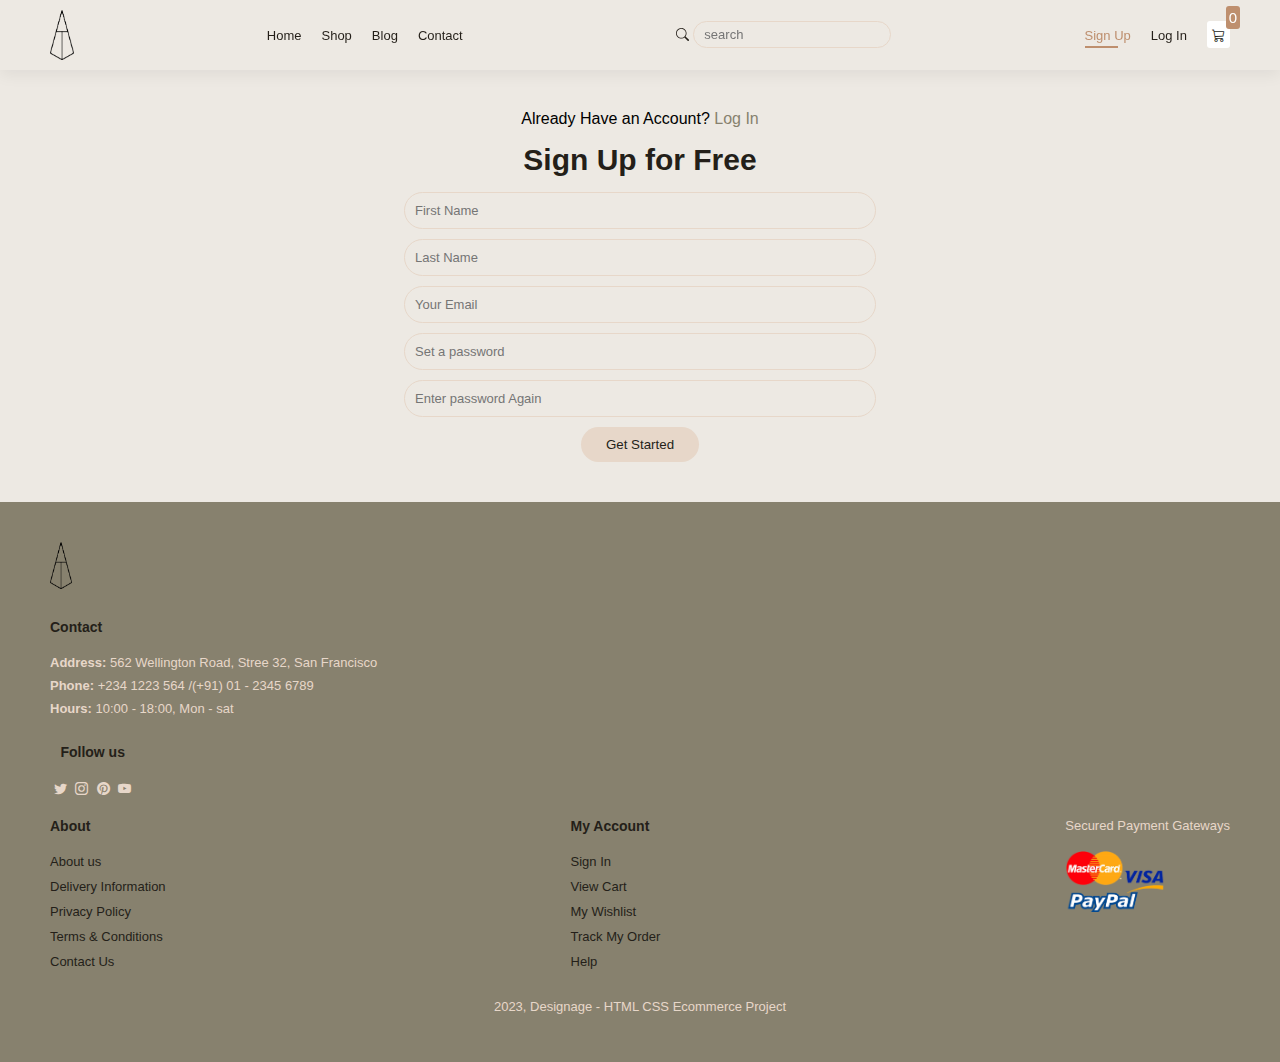
<file: TayoAhmed/signUp.html>
<!DOCTYPE html>
<html lang="en">
<head>
    <meta charset="UTF-8">
    <meta http-equiv="X-UA-Compatible" content="IE=edge">
    <meta name="viewport" content="width=device-width, initial-scale=1.0">
    <title>Tayo Ahmed</title>
    <link rel="stylesheet" href="https://cdn.jsdelivr.net/npm/bootstrap-icons@1.10.5/font/bootstrap-icons.css">
    <link rel="stylesheet" href="styles.css">
</head>
<body>
  <section id="header">
    <div id="navbar">
      <img class="logo" src="img/logo.png" alt="logo-here">
        <ul id="navs">
            <li><a href="index.html">Home</a></li>
            <li><a href="shop.html">Shop</a></li>
            <li><a href="blog.html">Blog</a></li>
            <li><a href="contact.html">Contact</a></li>
        </ul>
        <div class="inline">
            <i class="bi bi-search"></i>
            <input type="text" placeholder="search">
        </div>
        <ul id="navs">
            <li><a class="active" href="signUp.html">Sign Up</a></li>
            <li><a href="logIn.html">Log In</a></li>
            <div class="cart-items">
                <div id="cart-img"><a href="cart.html"><i class="bi bi-cart3"></i></a></div>
                <div class="cartAmount">0</div>
            </div>
        </ul>
    </div>
</section>
    <div id="form" class="section-p1">
      
        <ul class="tab-group">
          <li class="tab">Already Have an Account? <a href="logIn.html">Log In</a></li>
        </ul>
        
        <div class="tab-content">
          <div id="signup">   
            <h1>Sign Up for Free</h1>
            
            <form action="/" method="post">
            
            <div class="top-row">
              <input type="text" placeholder="First Name"/>
              <input type="text" placeholder="Last Name"/>
              <input type="email" placeholder="Your Email"/>
              <input type="password" placeholder="Set a password"/>
              <input type="password" placeholder="Enter password Again"/>
            </div>
            
            <button type="submit">Get Started</button>
            
            </form>
  
          </div>
          
        </div><!-- tab-content -->
        
  </div> <!-- /form -->

    <footer class="section-p1">
        <div class="col">
            <img class="logo main-logo" src="img/logo.png" alt="logo-here">
            <h4>Contact</h4>
            <p><strong>Address:</strong> 562 Wellington Road, Stree 32, San Francisco
            </p>
            <p><strong>Phone:</strong> +234 1223 564 /(+91) 01 - 2345 6789</p>
            <p><strong>Hours:</strong> 10:00 - 18:00, Mon - sat</p>
            <div class="follow">
                <h4>Follow us</h4>
                <div class="icon">
                    <i class="bi bi-facebook-f"></i>
                    <i class="bi bi-twitter"></i>
                    <i class="bi bi-instagram"></i>
                    <i class="bi bi-pinterest"></i>
                    <i class="bi bi-youtube"></i>
                </div>
            </div>
        </div>

        <div class="col">
            <h4>About</h4>
            <a href="#">About us</a>
            <a href="#">Delivery Information</a>
            <a href="#">Privacy Policy</a>
            <a href="#">Terms & Conditions</a>
            <a href="#">Contact Us</a>
        </div>

        <div class="col">
            <h4>My Account</h4>
            <a href="#">Sign In</a>
            <a href="#">View Cart</a>
            <a href="#">My Wishlist</a>
            <a href="#">Track My Order</a>
            <a href="#">Help</a>
        </div>

        <div class="col install">
            <p>Secured Payment Gateways</p>
            <img src="img/7-2-payment-method-transparent.png" alt="payment-img">
        </div>

        <div class="copyright">
          <p>2023, Designage - HTML CSS Ecommerce Project</p>
        </div>
    </footer>
</file>
<file: TayoAhmed/styles.css>
* {
    padding: 0%;
    margin: 0%;
    box-sizing: border-box;
}
:root {
    --main-wblack: #241f19;
    --main-csage: #87816e;
    --main-terracota: #be8f6e;
    --main-nude: #e7d7c9;
    --main-ivory: #ede9e3;
}
body {
    font-family: Verdana, Geneva, Tahoma, sans-serif;
    background-color: var(--main-ivory);
}
button {
    color: var(--main-wblack);
    background-color: var(--main-nude);
    border: none;
    border-radius: 50px;
    padding: 10px;
    width: 15%;
}

h1 {
    font-size: 50px;
    line-height: 64px;
    color: var(--main-wblack);
}

h2 {
    font-size: 46px;
    line-height: 54px;
    color: var(--main-wblack);
}

h4 {
    font-size: 20px;
    color: var(--main-wblack);
}

h6 {
    font-weight: 700;
    font-size: 12px;
}

p {
    font-size: 16px;
    margin: 15px 0 20px 0;
    color: #465b52;
}

.section-p1 {
    padding: 40px 50px;
    text-align: center;
}

.section-m1 {
    margin: 40px 0;
}

/*  home page(Header section)   */

#header {
    padding: 10px 50px;
    background-color: var(--main-ivory);
    box-shadow: 0 5px 15px rgba(0, 0, 0, 0.06);
    z-index: 999;
    position: sticky;
    top: 0;
    left: 0;
}
#navbar {
    display: flex;
    align-items: center;
    justify-content: space-between;
    position: relative;
}
.logo {
    width: 2%;
}
#navs {
    display: flex;
    align-items: center;
    justify-content: space-evenly;
    position: relative;
}
#navs li {
    list-style: none;
    position: relative;
}
#navs li a {
    text-decoration: none;
    font-size: 13px;
    color: var(--main-wblack);
    padding-right: 20px;
    transition: 0.4s;
}
#navs li a:hover,
#navs li a.active
 {
    color: var(--main-terracota);
}
#navs li a.active::after,
#navs li a:hover::after
 {
    content: "";
    width: 50%;
    height: 2px;
    background: var(--main-terracota);
    position: absolute;
    bottom: -4px;
    left: 0px;
 }
 input {
    border: 1px solid var(--main-nude);
    border-radius: 50px;
    background-color: transparent;
    padding: 5px 10px;
    font-size: 13px;
    outline: none;
 }
 .bi {
    font-size: 13px;
    color: var(--main-wblack);
 }
 .cart-items {
    background-color: white;
    color: var(--main-wblack);
    padding: 5px;
    font-size: 15px;
    border-radius: 3px;
}
.cartAmount {
    background-color: var(--main-terracota);
    color: white;
    position: absolute;
    top: -15px;
    right: -10px;
    border-radius: 3px;
    padding: 3px;
}

/* Home page (Hero section) */
#hero {
    background-image: url(img/TABG.jpg);
    height: 100vh;
    width: 100%;
    background-size: cover;
    background-position: top 25% right 0%;
    padding: 0 50px;
    display: flex;
    flex-direction: column;
    align-items: flex-start;
    justify-content: center;
}
#hero button {
    color: var(--main-wblack);
    background-color: var(--main-nude);
    border: none;
    border-radius: 50px;
    padding: 10px;
}
#hero button:hover {
    background-color: var(--main-terracota);
    color: var(--main-ivory);
}

/* Home page (products section) */
#product1 .pro-container {
    display: flex;
    justify-content: space-between;
    padding-top: 20px;
    flex-wrap: wrap;
}
#product1 .pro {
    width: 23%;
    min-width: 250px;
    height: 50%;
    padding: 10px 10px;
    border-radius: 10px;
    cursor: pointer;
    border: 1px solid var(--main-nude);
    box-shadow: 20px 20px 30px rgba(0, 0, 0, 0.02);
    margin: 15px 0;
    transition: 0.2s ease;
    position: relative;
}
#product1 .pro:hover {
    box-shadow: 20px 20px 30px rgba(0, 0, 0, 0.06);
}
#product1 .pro img {
    width: 100%;
    border-radius: 10px;
}
#product1 .pro .des {
    text-align: start;
    padding: 10px 0;
}
#product1 .pro .des span {
    color: var(--main-terracota);
    font-size: 13px;
}
#product1 .pro .des h5 {
    padding: 7px;
    color: var(--main-wblack);
    font-size: 13px;
}
#product1 .pro .des h4 {
    padding-top: 7px;
    font-size: 15px;
    font-weight: 700;
    color: var(--main-terracota);
}
#product1 .pro .bi-cart3 {
    width: 40px;
    height: 40px;
    line-height: 40px;
    border-radius: 50px;
    background-color: var(--main-ivory);
    font-weight: 500;
    color: var(--main-terracota);
    border: 1px solid var(--main-nude);
    position: absolute;
    bottom: 20px;
    right: 10px;
}

/* Home page ( first banner ) */
#banner {
    display: flex;
    flex-direction: column;
    justify-content: center;
    align-items: center;
    text-align: center;
    background-image: url(img/T.A\ Poster\ 1.jpg);
    width: 100%;
    height: 50vh;
    background-size: cover;
    background-position: center;
}
#banner button:hover {
    background-color: var(--main-terracota);
    color: var(white);
}
#sm-banner {
    display: flex;
    justify-content: space-between;
    flex-wrap: wrap;
}
#sm-banner .banner-box {
    display: flex;
    flex-direction: column;
    justify-content: center;
    align-items: center;
    min-width: 500px;
    height: 100vh;
    background-size: cover;
    background-position: center;
    padding: 30px;
    overflow: hidden;
}
#sm-banner img {
    width: 500px;
    margin-top: 10px;
}
#sm-banner .slider {
    min-width: 300px;
    height: 100vh;
    background-size: cover;
    background-position: center;
}
#sm-banner .slide {
    width: 100%;
    height: auto;
    margin-top: 0px;
    margin-bottom: 20px;
    display: flex;
    animation: slide 15s infinite;
}
@keyframes slide {
    0% {
        transform: translateX(0);
    }
    25% {
        transform: translateX(-5%);
    }
    30% {
        transform: translateX(-10%);
    }
    50% {
        transform: translateX(-10%);
    }
    55% {
        transform: translateX(-20%);
    }
    75% {
        transform: translateX(-20%);
    }
}
#sm-banner h4{
    color: var(--main-wblack);
    font-size: 20px;
    font-weight: 300;
}
#sm-banner h2{
    color: var(--main-wblack);
    font-size: 30px;
    font-weight: 800;
}
#sm-banner .banner-box:hover button{
    background-color: var(--main-terracota);
}
#sm-banner button{
    margin: 10px;
}

/*  Home page ( newsletter ) */
#newsletter {
    display: flex;
    justify-content: space-between;
    flex-wrap: wrap;
    align-items: center;
    background-color: var(--main-terracota);
}
#newsletter h4 {
    font-size: 22px;
    font-weight: 700;
    color: #fff;
    text-align: left;
}
#newsletter p {
    font-size: 14px;
    font-weight: 400;
    color: var(--main-ivory);
}
#newsletter p span {
    color: var(--main-wblack);
}
#newsletter .form {
    display: flex;
    width: 40%;
}
#newsletter input {
    color: var(--main-wblack);
    height: 3.125rem;
    padding: 0 1.25em;
    font-size: 14px;
    width: 100%;
    border: 1px solid var(--main-ivory);
    outline: none;
    border-top-left-radius: 50px;
    border-bottom-left-radius: 50px;
}
#newsletter button {
    background-color: var(--main-wblack);
    color: white;
    white-space: nowrap;
    border: 1px solid var(--main-wblack);
    transition: 0.3s;
}
#newsletter button:hover {
    background-color: var(--main-ivory);
    border: var(--main-ivory);
    color: var(--main-wblack);
}
.news {
    border-radius: 0px;  
 }
 .norm {
    border-top-left-radius: 0px;
    border-bottom-left-radius: 0px;
 }
.normal {
    background-color: var(--main-terracota);
 }

/*   Shop page (all page-header)   */
#page-header {
    background-image: url(img/T.A\ Poster\ 1.jpg);
    width: 100%;
    height: 40vh;
    background-size: cover;
    display: flex;
    justify-content: center;
    text-align: center;
    flex-direction: column;
    padding: 40px;
}
#page-header h2,
#page-header p {
    color: var(--main-wblack);
}
#pagination {
    text-align: center;
}
#pagination a {
    text-decoration: none;
    background-color: var(--main-terracota);
    padding: 15px 20px;
    border-radius: 4px;
    color: var(--main-ivory);
    font-weight: 600;
}
#pagination a i {
    font-size: 14px;
    font-weight: 600;
}

/*   Blog page  */
#blog {
    padding: 150px 150px 0 150px;
}
#blog .blog-box {
    display: flex;
    align-items: center;
    width: 100%;
    position: relative;
    padding-bottom: 90px;
}
#blog .blog-img {
    width: 50%;
    margin-right: 40px;
}
#blog img {
    width: 100%;
    height: 300px;
    object-fit: cover;
}
#blog .blog-details {
    width: 50%;
}
#blog .blog-details a {
    text-decoration: none;
    font-size: 11px;
    color: var(--main-wblack);
    font-weight: 700;
    position: relative;
    transition: 0.3s;
}
#blog .blog-details a::after {
    content: "";
    width: 50px;
    height: 1px;
    background-color: var(--main-wblack);
    position: absolute;
    top: 4px;
    right: -60px;
}
#blog .blog-details a:hover {
    color: var(--main-terracota);
}
#blog .blog-details a:hover::after {
    background-color: var(--main-terracota);
}
#blog .blog-box h1 {
    position: absolute;
    top: -40px;
    left: 0;
    font-size: 70px;
    font-weight: 700;
    color: var(--main-csage);
    z-index: -9;
}

/*   Contact Page   */
#contact-details {
    display: flex;
    align-items: center;
    justify-content: space-between;
}
#contact-details .details {
    width: 40%;
}
#contact-details .details span,
#form-details form span {
    font-size: 13px;
}
#contact-details .details h2,
#form-details form h2 {
    font-size: 26px;
    line-height: 35px;
    padding: 20px 0;
}
#contact-details .details h3 {
    font-size: 15px;
    padding-bottom: 15px;
}
#contact-details .details li {
    list-style: none;
    display: flex;
    padding: 10px 0;
}
#contact-details .details li i {
    font-size: 13px;
    padding-right: 22px;
}
#contact-details .details li p {
    margin: 0;
    font-size: 14px;
}
#contact-details .map {
    width: 55%;
    height: 400px;
}
#contact-details .map iframe {
    width: 100%;
    height: 100%;
}
#form-details {
    display: flex;
    justify-content: space-between;
    margin: 30px;
    padding: 80px;
    border: 1px solid var(--main-nude);
}
#form-details form {
    width: 65%;
    display: flex;
    flex-direction: column;
    align-items: flex-start;
}
#form-details form input,
#form-details form textarea {
    width: 100%;
    padding: 12px 15px;
    outline: none;
    margin-bottom: 20px;
    background-color: transparent;
    border: 1px solid var(--main-nude);
}
#form-details form textarea {
    border-radius: 10px;
}
#form-details .people div {
    padding-bottom: 25px;
    display: flex;
    align-items: flex-start;
}
#form-details .people div img {
    width: 65px;
    height: 65px;
    object-fit: cover;
    margin-right: 50px;
}
#form-details .people div p {
    margin: 0;
    font-size: 13px;
    line-height: 25px;
}
#form-details .people div p span {
    display: block;
    font-size: 16px;
    font-weight: 600;
    color: var(--main-wblack);
}
#form-details button:hover {
    background-color: var(--main-terracota);
    color: var(--main-ivory);
}

/*    Cart Page  */ 
#cart {
    overflow-x: auto;
}
#cart table {
    width: 100%;
    border-collapse: collapse;
    table-layout: fixed;
    white-space: nowrap;
}
#cart table img {
    width: 70px;
}
#cart table td:nth-child(1) {
    width: 100px;
    text-align: center;
}
#cart table td:nth-child(2) {
    width: 150px;
    text-align: center;
}
#cart table td:nth-child(3) {
    width: 250px;
    text-align: center;
}
#cart table td:nth-child(4),
#cart table td:nth-child(5),
#cart table td:nth-child(6) {
    width: 150px;
    text-align: center;
}
#cart table td:nth-child(5) input {
    width: 70px;
    padding: 10px 5px 10px 15px;
}
#cart table thead {
    border: 1px solid var(--main-nude);
    border-left: none;
    border-right: none;
}
#cart table thead td {
    font-weight: 700;
    text-transform: uppercase;
    font-size: 13px;
    padding: 18px 0;
}
#cart table tbody tr td {
    padding-top: 15px;
}
#cart table tbody td {
    font-size: 13px;
}
#cart-add {
    display: flex;
    flex-wrap: wrap;
    justify-content: space-between;
}
#coupon {
    width: 50%;
    margin-bottom: 30px;
}
#coupon h3,
#subtotal h3 {
    padding-bottom: 15px;
}
#coupon input {
    padding: 10px 20px;
    outline: none;
    width: 60%;
    margin-right: 10px;
    border: 1px solid var(--main-nude);
}
#coupon button,
#subtotal button {
    background-color: var(--main-nude);
    color: var(--main-wblack);
    padding: 12px 20px;
    transition: 0.3s;
}
#coupon button:hover,
#subtotal button:hover {
    background-color: var(--main-terracota);
    color: var(--main-ivory);
}
#subtotal {
    width: 50%;
    margin-bottom: 30px;
    border: 1px solid var(--main-nude);
    padding: 30px;
}
#subtotal table {
    border-collapse: collapse;
    width: 100%;
    margin-bottom: 20px;
}
#subtotal table td {
    width: 50%;
    border: 1px solid var(--main-nude);
    padding: 10px;
    font-size: 13px;
}
#subtotal .normal {
    width: 35%;
}


/*  Sign up and Log In pages  */
#form h1 {
    font-size: 30px;
    color: var(--main-wblack);
}
#form input {
    padding: 10px 10px;
    width: 40%;
    margin-bottom: 10px;
}
#form a {
    text-decoration: none;
    color: var(--main-csage);
}
#form a:hover {
    color: var(--main-terracota);
}
#form button {
    width: 10%;
    transition: 0.3s;
}
#form button:hover {
    background-color: var(--main-terracota);
    color: white;
}
#form .top-row {
    display: flex;
    flex-direction: column;
    align-items: center;
    justify-content: center;
}
#form ul li {
    list-style: none;
}

 /* footer */
 footer {
    display: flex;
    flex-wrap: wrap;
    justify-content: space-between;
    background-color: var(--main-csage);
}
footer .col {
    display: flex;
    flex-direction: column;
    align-items: flex-start;
    margin-bottom: 20px;
}
footer .logo {
    margin-bottom: 30px;
}
footer h4 {
    font-size: 14px;
    padding-bottom: 20px;
}
footer p {
    font-size: 13px;
    margin: 0 0 8px 0;
    color: var(--main-nude);
}
footer a {
    font-size: 13px;
    text-decoration: none;
    color: var(--main-wblack);
    margin-bottom: 10px;
}
footer .follow {
    margin-top: 20px;
}
footer .follow i{
    color: var(--main-nude);
    padding-right: 4px;
    cursor: pointer;
}
footer .install img {
    margin: 10px 0 15px 0;
    width: 100px;
}
footer .follow i:hover,
footer a:hover {
    color: var(--main-terracota);
}
footer .copyright {
    width: 100%;
    text-align: center;
}
</file>
